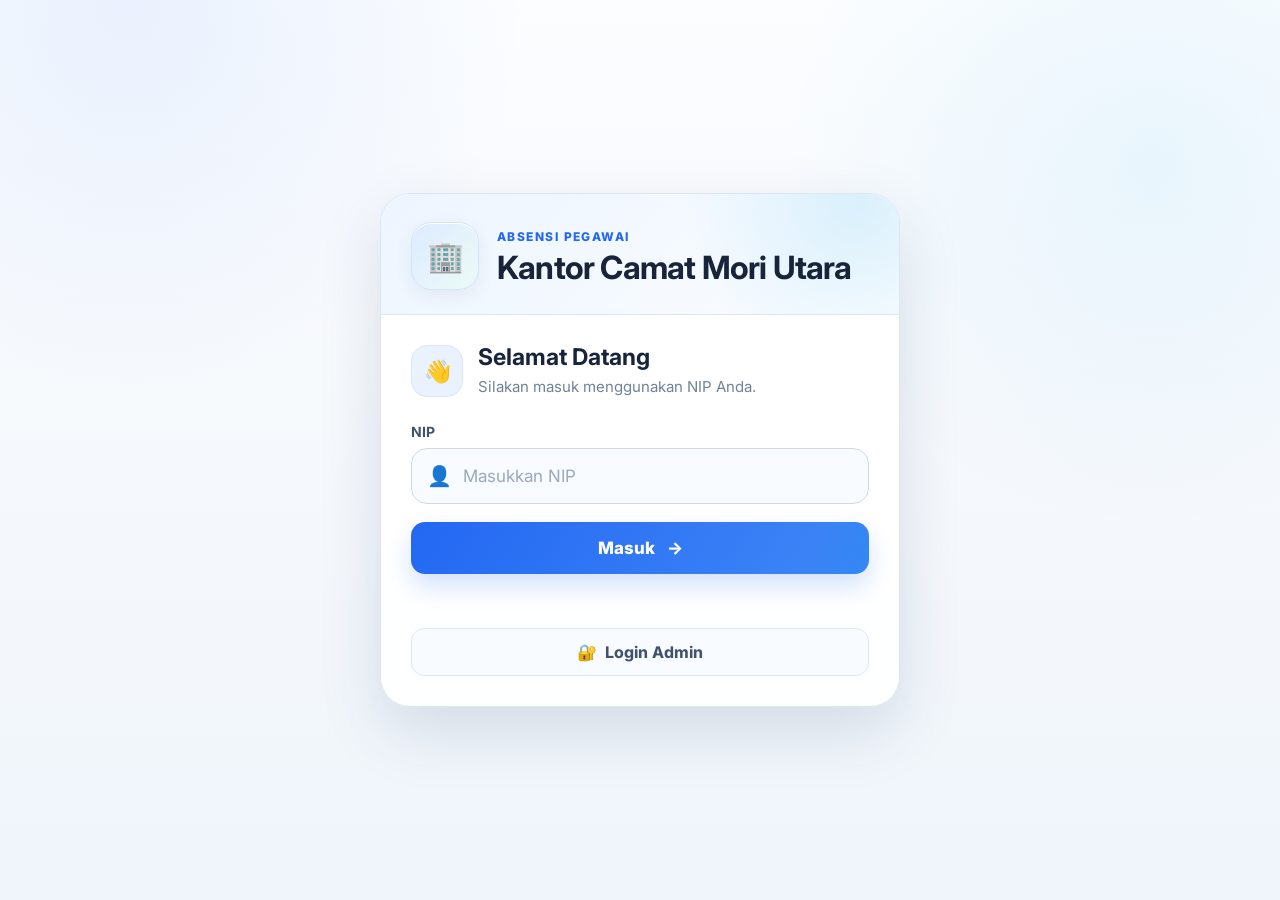
<file: index.html>
<!DOCTYPE html>
<html lang="id">
<head>
    <meta charset="UTF-8">
    <meta name="viewport" content="width=device-width, initial-scale=1.0">
    <meta name="theme-color" content="#F5F8FC">
    
    <title>Absensi Kantor Camat Mori Utara</title>
    <link rel="preconnect" href="https://fonts.googleapis.com">
    <link rel="preconnect" href="https://fonts.gstatic.com" crossorigin>
    <link href="https://fonts.googleapis.com/css2?family=Inter:wght@400;500;600;700;800&display=swap" rel="stylesheet">
    <link rel="stylesheet" href="css/style.css?v=20260912-keterangan-modern1">
</head>

<body class="login-page">

    <!-- ELEMEN BACKGROUND -->
    <div class="login-bg-grid"></div>
    <div class="login-blob blob-one"></div>
    <div class="login-blob blob-two"></div>

    <div class="login-dot dot-one"></div>
    <div class="login-dot dot-two"></div>
    <div class="login-dot dot-three"></div>

    <div class="login-ring ring-one"></div>
    <div class="login-ring ring-two"></div>

    <main class="login-container">

        <!-- LOGIN PEGAWAI -->
        <section id="loginPegawaiPage" class="login-panel">

            <div class="login-card-header">
                <div class="login-logo">🏢</div>

                <div class="login-brand">
                    <span>ABSENSI PEGAWAI</span>
                    <h1>Kantor Camat Mori Utara</h1>
                </div>
            </div>

            <div class="login-card-body">

                <div class="login-welcome">
                    <span class="welcome-icon">👋</span>
                    <div>
                        <h2>Selamat Datang</h2>
                        <p>Silakan masuk menggunakan NIP Anda.</p>
                    </div>
                </div>

                <form id="loginForm">
                    <div class="input-group">
                        <label for="loginNip">NIP</label>

                        <div class="login-input-wrapper">
                            <span class="login-input-icon">👤</span>
                            <input
                                type="text"
                                id="loginNip"
                                placeholder="Masukkan NIP"
                                inputmode="numeric"
                                autocomplete="username"
                                maxlength="18"
                                required
                            >
                        </div>
                    </div>

                    <button type="submit" class="login-btn" id="loginButton">
                        <span>Masuk</span>
                        <span class="login-btn-arrow">→</span>
                    </button>

                    <p id="loginStatus"></p>
                </form>

                <button type="button" class="admin-login-link" id="bukaLoginAdminBtn">
                    <span>🔐</span>
                    Login Admin
                </button>

            </div>
        </section>


        <!-- LOGIN ADMIN -->
        <section id="loginAdminPage" class="login-panel" hidden>

            <div class="login-card-header admin-card-header">
                <div class="login-logo">🔐</div>

                <div class="login-brand">
                    <span>AKSES ADMIN</span>
                    <h1>Kantor Camat Mori Utara</h1>
                </div>
            </div>

            <div class="login-card-body">

                <div class="login-welcome">
                    <span class="welcome-icon">👤</span>
                    <div>
                        <h2>Login Admin</h2>
                        <p>Masukkan akun administrator.</p>
                    </div>
                </div>

                <form id="adminLoginForm">

                    <div class="input-group">
                        <label for="adminLoginNip">ID Admin</label>

                        <div class="login-input-wrapper">
                            <span class="login-input-icon">👤</span>
                            <input
                                type="text"
                                id="adminLoginNip"
                                placeholder="Masukkan ID Admin"
                                autocomplete="username"
                                required
                            >
                        </div>
                    </div>

                    <div class="input-group">
                        <label for="adminLoginPassword">Password</label>

                        <div class="login-input-wrapper">
                            <span class="login-input-icon">🔑</span>
                            <input
                                type="password"
                                id="adminLoginPassword"
                                placeholder="Masukkan password"
                                autocomplete="current-password"
                                required
                            >
                        </div>
                    </div>

                    <button type="submit" class="login-btn" id="adminLoginButton">
                        <span>Masuk Admin</span>
                        <span class="login-btn-arrow">→</span>
                    </button>

                    <p id="adminLoginStatus"></p>
                </form>

                <button type="button" class="admin-login-link" id="kembaliPegawaiBtn">
                    ← Kembali ke Login Pegawai
                </button>

            </div>
        </section>

    </main>
<script src="js/script.js?v=20260912-pegawai-label4"></script>
</body>
</html>
</file>
<file: css/style.css>
/* ============================================================
   KANTOR CAMAT MORI UTARA — MODERN LIGHT UI 2026
   Single-theme redesign.
   Fokus: modern, ringan, jelas, ramah pegawai berumur.
   Animasi: transform/opacity first agar tetap lancar.
============================================================ */

:root {
    --bg: #f5f8fc;
    --bg-soft: #eef4fb;
    --surface: #ffffff;
    --surface-soft: #f8fbff;
    --surface-blue: #eef6ff;
    --surface-green: #eefbf7;
    --surface-yellow: #fff9e9;
    --surface-red: #fff3f5;

    --text: #18243a;
    --text-2: #40536b;
    --muted: #71839a;
    --muted-2: #94a3b8;

    --primary: #2368f2;
    --primary-2: #0ea5e9;
    --primary-soft: #eaf2ff;
    --success: #158766;
    --warning: #b97813;
    --danger: #d83f5d;
    --info: #2476c7;

    --line: #dce6f1;
    --line-strong: #cbd9e8;

    --shadow-sm: 0 6px 18px rgba(34, 60, 96, .07);
    --shadow-md: 0 14px 36px rgba(34, 60, 96, .10);
    --shadow-lg: 0 24px 64px rgba(34, 60, 96, .14);

    --radius-sm: 12px;
    --radius-md: 18px;
    --radius-lg: 26px;
    --radius-xl: 32px;

    --ease: cubic-bezier(.2,.8,.2,1);
    --tap: cubic-bezier(.18,.89,.32,1.28);
}

* {
    box-sizing: border-box;
}

html {
    min-height: 100%;
    background: var(--bg);
    color-scheme: light;
    scroll-behavior: smooth;
}

body {
    margin: 0;
    min-height: 100vh;
    font-family: "Inter", system-ui, -apple-system, BlinkMacSystemFont, "Segoe UI", sans-serif;
    color: var(--text);
    background:
        radial-gradient(circle at 10% 0%, rgba(35,104,242,.08), transparent 25rem),
        radial-gradient(circle at 90% 18%, rgba(14,165,233,.07), transparent 23rem),
        linear-gradient(180deg, #fbfdff 0%, var(--bg) 55%, #eff5fb 100%);
    -webkit-font-smoothing: antialiased;
    text-rendering: optimizeLegibility;
}

button,
input,
select,
textarea {
    font: inherit;
}

button {
    cursor: pointer;
}

button:disabled,
input:disabled,
select:disabled,
textarea:disabled {
    cursor: not-allowed;
    opacity: .58;
}

img,
video,
canvas {
    max-width: 100%;
}

[hidden] {
    display: none !important;
}

:focus-visible {
    outline: 3px solid rgba(35,104,242,.26);
    outline-offset: 3px;
}

::selection {
    background: rgba(35,104,242,.16);
}

/* ============================================================
   AMBIENT BACKGROUND — subtle continuous animation
============================================================ */

.login-bg-grid,
.pegawai-bg-grid,
.admin-bg-grid {
    position: fixed;
    inset: 0;
    z-index: -4;
    pointer-events: none;
    background-image:
        linear-gradient(rgba(66,100,140,.035) 1px, transparent 1px),
        linear-gradient(90deg, rgba(66,100,140,.035) 1px, transparent 1px);
    background-size: 36px 36px;
    mask-image: linear-gradient(to bottom, #000 0%, transparent 85%);
    animation: gridDrift 28s linear infinite;
}

.login-blob,
.pegawai-bg-blob,
.admin-bg-blob {
    position: fixed;
    z-index: -3;
    pointer-events: none;
    width: 380px;
    height: 380px;
    border-radius: 50%;
    filter: blur(38px);
    opacity: .24;
    will-change: transform;
}

.blob-one,
.pegawai-blob-one,
.admin-blob-one {
    top: -150px;
    left: -120px;
    background: rgba(35,104,242,.26);
    animation: ambientOne 16s ease-in-out infinite alternate;
}

.blob-two,
.pegawai-blob-two,
.admin-blob-two {
    right: -150px;
    bottom: -150px;
    background: rgba(14,165,233,.20);
    animation: ambientTwo 20s ease-in-out infinite alternate;
}

.login-dot,
.login-ring {
    position: fixed;
    z-index: -2;
    pointer-events: none;
    opacity: .28;
}

.login-dot {
    width: 8px;
    height: 8px;
    border-radius: 50%;
    background: var(--primary);
    animation: dotFloat 6s ease-in-out infinite;
}

.dot-one { top: 18%; left: 12%; }
.dot-two { top: 75%; right: 10%; animation-delay: -2s; }
.dot-three { bottom: 15%; left: 18%; animation-delay: -4s; }

.login-ring {
    width: 150px;
    height: 150px;
    border: 1px solid rgba(35,104,242,.18);
    border-radius: 50%;
    animation: ringFloat 12s ease-in-out infinite alternate;
}

.ring-one { top: 8%; right: 9%; }
.ring-two { bottom: 6%; left: 8%; animation-delay: -5s; }

/* ============================================================
   SHARED TYPOGRAPHY / FORM / BUTTONS
============================================================ */

.app-badge,
.section-label,
.section-eyebrow,
.rekap-pegawai-badge {
    display: inline-flex;
    align-items: center;
    min-height: 28px;
    padding: 0 10px;
    border-radius: 999px;
    color: var(--primary);
    background: var(--primary-soft);
    font-size: 12px;
    font-weight: 800;
    letter-spacing: .11em;
    text-transform: uppercase;
}

h1, h2, h3, h4, p {
    margin-top: 0;
}

p {
    color: var(--muted);
    line-height: 1.6;
}

label {
    display: block;
    margin-bottom: 8px;
    color: var(--text-2);
    font-size: 14px;
    font-weight: 700;
}

input,
select,
textarea {
    width: 100%;
    min-height: 50px;
    padding: 0 15px;
    color: var(--text);
    background: var(--surface-soft);
    border: 1px solid var(--line-strong);
    border-radius: 14px;
    outline: none;
    transition:
        border-color .2s ease,
        box-shadow .2s ease,
        background .2s ease,
        transform .2s ease;
}

textarea {
    min-height: 118px;
    padding-top: 13px;
    padding-bottom: 13px;
    resize: vertical;
}

input::placeholder,
textarea::placeholder {
    color: #9aa9bb;
}

input:focus,
select:focus,
textarea:focus {
    background: #fff;
    border-color: rgba(35,104,242,.52);
    box-shadow: 0 0 0 4px rgba(35,104,242,.09);
    transform: translateY(-1px);
}

button {
    border: 0;
    transition:
        transform .16s ease,
        box-shadow .2s ease,
        background .2s ease,
        color .2s ease,
        border-color .2s ease;
    -webkit-tap-highlight-color: transparent;
}

button:active {
    transform: scale(.97);
}

.admin-primary-btn,
.login-btn,
.camera-action-btn,
#submitAbsensi,
#submitKeterangan {
    position: relative;
    overflow: hidden;
    min-height: 52px;
    padding: 0 20px;
    color: #fff;
    background: linear-gradient(120deg, var(--primary), #3b82f6 48%, var(--primary-2));
    background-size: 180% 100%;
    border-radius: 14px;
    box-shadow: 0 12px 26px rgba(35,104,242,.20);
    font-weight: 800;
    animation: gradientFlow 6s ease infinite;
}

.admin-primary-btn::after,
.login-btn::after,
.camera-action-btn::after,
#submitAbsensi::after,
#submitKeterangan::after {
    content: "";
    position: absolute;
    inset: 0;
    pointer-events: none;
    background: linear-gradient(110deg, transparent 25%, rgba(255,255,255,.28) 48%, transparent 72%);
    transform: translateX(-140%);
}

.admin-primary-btn:hover::after,
.login-btn:hover::after,
.camera-action-btn:hover::after,
#submitAbsensi:hover::after,
#submitKeterangan:hover::after {
    animation: buttonShine .7s ease;
}

.admin-secondary-btn,
.toggle-filter-btn,
.reset-filter-btn,
.calendar-nav-btn,
.modal-close-btn,
.admin-login-link,
.ulang-foto-btn,
.batalkan-keterangan-btn {
    min-height: 48px;
    padding: 0 16px;
    color: var(--text-2);
    background: #fff;
    border: 1px solid var(--line);
    border-radius: 13px;
    box-shadow: var(--shadow-sm);
    font-weight: 750;
}

.admin-secondary-btn:hover,
.toggle-filter-btn:hover,
.reset-filter-btn:hover,
.calendar-nav-btn:hover,
.modal-close-btn:hover,
.admin-login-link:hover,
.ulang-foto-btn:hover,
.batalkan-keterangan-btn:hover {
    color: var(--primary);
    border-color: rgba(35,104,242,.32);
    background: #f9fbff;
    transform: translateY(-1px);
}

/* ============================================================
   LOGIN — simple, modern, older-user friendly
============================================================ */

.login-page {
    display: grid;
    place-items: center;
    padding: 30px 18px;
    overflow-x: hidden;
}

.login-container {
    position: relative;
    width: min(100%, 520px);
    overflow: hidden;
    background: rgba(255,255,255,.96);
    border: 1px solid var(--line);
    border-radius: 30px;
    box-shadow: var(--shadow-lg);
    animation: cardEnter .6s var(--ease) both;
}

.login-panel {
    width: 100%;
}

.login-card-header {
    display: flex;
    align-items: center;
    gap: 18px;
    padding: 28px 30px 24px;
    background:
        radial-gradient(circle at 92% 10%, rgba(14,165,233,.13), transparent 35%),
        linear-gradient(135deg, #edf5ff, #fbfdff);
    border-bottom: 1px solid var(--line);
}

.login-logo {
    display: grid;
    place-items: center;
    flex: 0 0 68px;
    width: 68px;
    height: 68px;
    border-radius: 20px;
    background: linear-gradient(135deg, #ddebff, #ebfbf7);
    border: 1px solid #d5e5f6;
    font-size: 30px;
    box-shadow: inset 0 1px 0 #fff, var(--shadow-sm);
    animation: iconFloat 5s ease-in-out infinite;
}

.login-brand span {
    color: var(--primary);
    font-size: 12px;
    font-weight: 800;
    letter-spacing: .12em;
}

.login-brand h1 {
    margin: 5px 0 0;
    color: var(--text);
    font-size: clamp(24px, 5vw, 32px);
    line-height: 1.15;
    letter-spacing: -.025em;
}

.login-card-body {
    padding: 28px 30px 30px;
}

.login-welcome {
    display: flex;
    align-items: center;
    gap: 15px;
    margin-bottom: 24px;
}

.welcome-icon {
    display: grid;
    place-items: center;
    width: 52px;
    height: 52px;
    flex: 0 0 52px;
    border-radius: 16px;
    background: var(--primary-soft);
    border: 1px solid #d9e7fb;
    font-size: 22px;
}

.login-welcome h2 {
    margin: 0 0 4px;
    color: var(--text);
    font-size: 23px;
}

.login-welcome p {
    margin: 0;
    font-size: 15px;
}

.input-group {
    margin-bottom: 18px;
}

.login-input-wrapper {
    display: flex;
    align-items: center;
    min-height: 56px;
    padding: 0 15px;
    background: var(--surface-soft);
    border: 1px solid var(--line-strong);
    border-radius: 16px;
    transition: border-color .2s ease, box-shadow .2s ease, transform .2s ease;
}

.login-input-wrapper:focus-within {
    border-color: rgba(35,104,242,.52);
    box-shadow: 0 0 0 4px rgba(35,104,242,.09);
    transform: translateY(-1px);
}

.login-input-icon {
    flex: 0 0 36px;
    font-size: 20px;
}

.login-input-wrapper input {
    min-height: 54px;
    padding: 0;
    background: transparent;
    border: 0;
    border-radius: 0;
    box-shadow: none;
    transform: none;
    font-size: 17px;
}

.login-btn {
    display: flex;
    align-items: center;
    justify-content: center;
    gap: 12px;
    width: 100%;
    margin-top: 8px;
    font-size: 17px;
}

.login-btn-arrow {
    transition: transform .2s ease;
}

.login-btn:hover .login-btn-arrow {
    transform: translateX(4px);
}

#loginStatus,
#adminLoginStatus {
    min-height: 24px;
    margin: 12px 0 0;
    text-align: center;
    color: var(--danger);
    font-size: 14px;
    font-weight: 650;
}

.admin-login-link {
    display: flex;
    align-items: center;
    justify-content: center;
    gap: 8px;
    width: 100%;
    margin-top: 18px;
    background: var(--surface-soft);
    box-shadow: none;
}

/* ============================================================
   EMPLOYEE APP
============================================================ */

.absensi-page {
    padding: 18px 16px 50px;
}

.absensi-container {
    width: min(100%, 980px);
    margin: 0 auto;
}

.absensi-header {
    position: relative;
    overflow: hidden;
    display: flex;
    align-items: center;
    justify-content: space-between;
    gap: 18px;
    margin-bottom: 18px;
    padding: 24px 26px;
    background:
        radial-gradient(circle at 90% 15%, rgba(35,104,242,.10), transparent 32%),
        radial-gradient(circle at 72% 100%, rgba(14,165,233,.08), transparent 28%),
        #fff;
    border: 1px solid var(--line);
    border-radius: 26px;
    box-shadow: var(--shadow-md);
    animation: headerEnter .55s var(--ease) both;
}

.absensi-header::after {
    content: "";
    position: absolute;
    right: -62px;
    top: -78px;
    width: 170px;
    height: 170px;
    border: 20px solid rgba(35,104,242,.055);
    border-radius: 50%;
    pointer-events: none;
    animation: ringSpin 24s linear infinite;
}

.header-info {
    position: relative;
    z-index: 1;
    min-width: 0;
}

.absensi-header h1 {
    margin: 9px 0 5px;
    color: var(--text);
    font-size: clamp(26px, 5vw, 40px);
    line-height: 1.08;
    letter-spacing: -.04em;
}

.absensi-header p {
    margin: 0;
    color: var(--muted);
    font-size: 15px;
}

.logout-icon,
.admin-logout-btn {
    position: relative;
    z-index: 2;
    min-height: 50px;
    padding: 0 18px;
    color: #bd3550;
    background: #fff6f8;
    border: 1px solid #f1c9d2;
    border-radius: 15px;
    font-weight: 800;
}

.logout-icon:hover,
.admin-logout-btn:hover {
    background: #ffedf1;
    transform: translateY(-1px);
}

.running-announcement-bar {
    display: flex;
    align-items: center;
    gap: 12px;
    margin: 0 0 18px;
    padding: 11px 13px;
    overflow: hidden;
    color: var(--text-2);
    background: #fff;
    border: 1px solid var(--line);
    border-radius: 16px;
    box-shadow: var(--shadow-sm);
    animation: softEnter .4s var(--ease) both;
}

.running-announcement-bar[hidden] {
    display: none !important;
}

.running-announcement-badge {
    flex: 0 0 auto;
    padding: 7px 9px;
    color: #fff;
    background: var(--primary);
    border-radius: 9px;
    font-size: 11px;
    font-weight: 800;
    letter-spacing: .1em;
}

.running-announcement-window {
    min-width: 0;
    flex: 1;
    overflow: hidden;
    mask-image: linear-gradient(90deg, transparent, #000 5%, #000 95%, transparent);
}

.running-announcement-track {
    display: flex;
    width: max-content;
    gap: 60px;
    white-space: nowrap;
    font-size: 14px;
    font-weight: 700;
    animation: ticker 20s linear infinite;
}

.pegawai-card,
.today-card,
.pegawai-notification-card,
.mode-section,
.form-section,
.rekap-pegawai-hero,
.rekap-pegawai-filter-card,
.rekap-pegawai-info-card,
.rekap-pegawai-card,
.simple-info-card {
    background: #fff;
    border: 1px solid var(--line);
    box-shadow: var(--shadow-sm);
}

.pegawai-card {
    display: flex;
    align-items: center;
    gap: 18px;
    margin-bottom: 16px;
    padding: 20px 22px;
    border-radius: 22px;
    animation: cardEnter .45s .05s var(--ease) both;
}

.avatar {
    display: grid;
    place-items: center;
    width: 68px;
    height: 68px;
    flex: 0 0 68px;
    color: #fff;
    background: linear-gradient(135deg, var(--primary), var(--primary-2));
    border-radius: 20px;
    box-shadow: 0 12px 26px rgba(35,104,242,.18);
    font-size: 28px;
    font-weight: 800;
}

.pegawai-info {
    min-width: 0;
}

.welcome-text {
    margin: 0 0 4px;
    color: var(--muted);
    font-size: 14px;
}

.pegawai-info h2 {
    margin: 0 0 5px;
    color: var(--text);
    font-size: clamp(20px, 4vw, 28px);
    line-height: 1.2;
    word-break: break-word;
}

.nip-text {
    margin: 0;
    color: var(--muted);
    font-size: 15px;
}

.pegawai-nav {
    display: grid;
    grid-template-columns: repeat(3, 1fr);
    gap: 8px;
    margin-bottom: 18px;
    padding: 8px;
    background: #fff;
    border: 1px solid var(--line);
    border-radius: 20px;
    box-shadow: var(--shadow-sm);
    animation: cardEnter .45s .10s var(--ease) both;
}

.pegawai-nav-btn {
    min-height: 68px;
    padding: 8px 10px;
    color: var(--muted);
    background: transparent;
    border-radius: 15px;
    font-weight: 750;
}

.pegawai-nav-btn .nav-icon {
    display: block;
    margin-bottom: 4px;
    font-size: 21px;
    transition: transform .24s var(--tap);
}

.pegawai-nav-btn:hover {
    color: var(--primary);
    background: var(--primary-soft);
}

.pegawai-nav-btn:hover .nav-icon {
    transform: translateY(-2px) scale(1.08);
}

.pegawai-nav-btn.active {
    color: #fff;
    background: linear-gradient(135deg, var(--primary), var(--primary-2));
    box-shadow: 0 10px 22px rgba(35,104,242,.18);
}

#absensiPegawaiSection,
#rekapPegawaiSection,
#infoPegawaiSection {
    animation: sectionEnter .34s var(--ease) both;
}

.today-card {
    display: grid;
    grid-template-columns: minmax(0, .9fr) 1px minmax(0, 1.1fr);
    align-items: center;
    gap: 24px;
    margin-bottom: 16px;
    padding: 26px 28px;
    border-radius: 24px;
}

.today-divider {
    width: 1px;
    height: 72px;
    background: var(--line);
}

.today-time p,
.today-status small {
    margin: 0 0 7px;
    color: var(--muted);
    font-size: 14px;
}

.time-row {
    display: flex;
    align-items: baseline;
    gap: 7px;
}

.time-row h2 {
    margin: 0;
    color: var(--text);
    font-size: clamp(38px, 7vw, 60px);
    line-height: 1;
    letter-spacing: -.05em;
}

.time-row span {
    color: var(--primary-2);
    font-size: 22px;
    font-weight: 800;
}

.time-row small {
    color: var(--muted);
    font-size: 15px;
    font-weight: 700;
}

.today-status strong {
    display: block;
    color: var(--text);
    font-size: clamp(17px, 3vw, 22px);
    line-height: 1.5;
}

.pegawai-notification-card,
.keterangan-aktif-card {
    display: flex;
    align-items: center;
    gap: 14px;
    margin-bottom: 16px;
    padding: 18px 20px;
    border-radius: 20px;
    animation: noticeEnter .38s var(--ease) both;
}

.pegawai-notification-card {
    background: var(--surface-blue);
    border: 1px solid #cfe1fb;
}

.pegawai-notification-icon {
    display: grid;
    place-items: center;
    width: 48px;
    height: 48px;
    flex: 0 0 48px;
    color: var(--primary);
    background: #fff;
    border: 1px solid #d5e5fb;
    border-radius: 15px;
    font-weight: 800;
}

.pegawai-notification-card strong {
    display: block;
    margin-bottom: 3px;
    color: var(--text);
}

.pegawai-notification-card p {
    margin: 0;
    color: var(--muted);
}

.keterangan-aktif-card {
    display: block;
    background: var(--surface-yellow);
    border: 1px solid #efdcae;
}

.keterangan-aktif-header {
    display: flex;
    align-items: center;
    justify-content: space-between;
    gap: 10px;
}

.status-keterangan-badge {
    display: inline-flex;
    align-items: center;
    min-height: 30px;
    padding: 0 10px;
    color: #8a5d12;
    background: #fff4cc;
    border: 1px solid #efdcae;
    border-radius: 999px;
    font-size: 12px;
    font-weight: 800;
}

.mode-section,
.form-section {
    margin-bottom: 18px;
    padding: 24px;
    border-radius: 24px;
}

.simple-section-heading,
.submit-heading {
    margin-bottom: 18px;
}

.simple-section-heading h2,
.submit-heading h2 {
    margin: 7px 0 0;
    color: var(--text);
    font-size: 26px;
}

.mode-options,
.attendance-options,
.keterangan-options {
    display: grid;
    gap: 12px;
}

.mode-options {
    grid-template-columns: repeat(2, minmax(0, 1fr));
}

.mode-option,
.attendance-option,
.keterangan-option {
    position: relative;
    display: flex;
    align-items: center;
    gap: 14px;
    min-height: 86px;
    padding: 16px 18px;
    text-align: left;
    color: var(--text);
    background: var(--surface-soft);
    border: 1px solid var(--line);
    border-radius: 18px;
}

.mode-option:hover,
.attendance-option:hover,
.keterangan-option:hover {
    border-color: rgba(35,104,242,.32);
    background: #f4f8ff;
    transform: translateY(-2px);
    box-shadow: var(--shadow-sm);
}

.mode-option.selected,
.attendance-option.selected,
.keterangan-option.selected {
    background: var(--primary-soft);
    border-color: rgba(35,104,242,.42);
    box-shadow: 0 0 0 4px rgba(35,104,242,.07);
}

.mode-icon,
.option-icon,
.action-icon,
.camera-icon,
.keterangan-code {
    display: grid;
    place-items: center;
    width: 48px;
    height: 48px;
    flex: 0 0 48px;
    color: var(--primary);
    background: #edf4ff;
    border: 1px solid #d9e7fb;
    border-radius: 15px;
    font-size: 20px;
    font-weight: 800;
}

.mode-content strong,
.action-text strong {
    display: block;
    margin-bottom: 3px;
    color: var(--text);
    font-size: 16px;
}

.mode-content small,
.action-text small {
    color: var(--muted);
    font-size: 14px;
}

.mode-arrow,
.action-arrow {
    margin-left: auto;
    color: var(--muted);
    font-size: 22px;
}

.attendance-note {
    margin-top: 12px;
    padding: 12px 14px;
    color: var(--text-2);
    background: var(--surface-blue);
    border: 1px solid #d4e5fb;
    border-radius: 13px;
    font-size: 14px;
    line-height: 1.5;
}

.action-card {
    display: flex;
    align-items: center;
    gap: 14px;
    width: 100%;
    min-height: 78px;
    padding: 14px 16px;
    margin-top: 12px;
    text-align: left;
    color: var(--text);
    background: #fff;
    border: 1px solid var(--line);
    border-radius: 17px;
}

.action-card:hover {
    border-color: rgba(35,104,242,.34);
    transform: translateY(-2px);
    box-shadow: var(--shadow-sm);
}

.camera-live-container,
.photo-preview-wrapper {
    margin-top: 14px;
    padding: 16px;
    background: var(--surface-soft);
    border: 1px solid var(--line);
    border-radius: 18px;
}

.camera-placeholder {
    display: grid;
    place-items: center;
    min-height: 180px;
    color: var(--muted);
    background: #edf3f9;
    border: 1px dashed var(--line-strong);
    border-radius: 15px;
    text-align: center;
}

#cameraVideo,
#previewFoto {
    width: 100%;
    border-radius: 15px;
    background: #e8eef5;
}

.photo-preview-heading {
    display: flex;
    justify-content: space-between;
    align-items: center;
    gap: 12px;
    margin-bottom: 12px;
}

.progress-status {
    display: grid;
    gap: 9px;
    margin: 14px 0 18px;
}

.requirement {
    display: flex;
    align-items: center;
    gap: 10px;
    min-height: 44px;
    padding: 0 12px;
    color: var(--muted);
    background: var(--surface-soft);
    border: 1px solid var(--line);
    border-radius: 12px;
}

.requirement.done {
    color: var(--success);
    background: var(--surface-green);
    border-color: #cbe9df;
}

.keterangan-input-wrapper {
    position: relative;
}

.keterangan-counter {
    margin-top: 6px;
    color: var(--muted);
    text-align: right;
    font-size: 12px;
}

/* Employee recap / history */
.rekap-pegawai-section,
.pegawai-simple-panel {
    animation: sectionEnter .34s var(--ease) both;
}

.rekap-pegawai-hero {
    position: relative;
    overflow: hidden;
    margin-bottom: 16px;
    padding: 24px 26px;
    border-radius: 24px;
}

.rekap-pegawai-hero::after {
    content: "";
    position: absolute;
    right: -50px;
    top: -50px;
    width: 145px;
    height: 145px;
    border-radius: 50%;
    background: rgba(35,104,242,.055);
}

.rekap-pegawai-hero h2 {
    position: relative;
    z-index: 1;
    margin: 9px 0 0;
    color: var(--text);
    font-size: 30px;
}

.rekap-pegawai-filter-card,
.rekap-pegawai-info-card,
.rekap-pegawai-card,
.simple-info-card {
    margin-bottom: 16px;
    padding: 22px 24px;
    border-radius: 22px;
}

.rekap-pegawai-filter-heading {
    display: flex;
    align-items: center;
    justify-content: space-between;
    gap: 14px;
    margin-bottom: 16px;
}

.rekap-pegawai-filter-heading h3 {
    margin: 0;
    color: var(--text);
}

.rekap-info-icon,
.step-number {
    display: grid;
    place-items: center;
    width: 46px;
    height: 46px;
    flex: 0 0 46px;
    color: var(--primary);
    background: var(--primary-soft);
    border-radius: 14px;
    font-weight: 800;
}

.rekap-pegawai-filter-grid {
    display: grid;
    grid-template-columns: repeat(2, minmax(0, 1fr));
    gap: 14px;
}

.rekap-pegawai-info-card {
    display: flex;
    align-items: center;
    justify-content: space-between;
    gap: 18px;
}

.rekap-pegawai-info-card p,
.rekap-pegawai-info-card strong {
    margin: 0;
}

.rekap-pegawai-info-card strong {
    color: var(--text);
    font-size: 24px;
}

.rekap-pegawai-section-title {
    display: flex;
    align-items: center;
    gap: 12px;
    margin-bottom: 18px;
    color: var(--text);
    font-size: 24px;
    font-weight: 800;
}

.rekap-pegawai-stats {
    display: grid;
    grid-template-columns: repeat(2, minmax(0, 1fr));
    gap: 12px;
}

.rekap-stat-item {
    display: grid;
    grid-template-columns: auto 1fr;
    grid-template-areas:
        "code value"
        "label label";
    align-items: center;
    gap: 8px 12px;
    min-height: 122px;
    padding: 18px;
    background: var(--surface-soft);
    border: 1px solid var(--line);
    border-radius: 18px;
}

.rekap-stat-item > span:first-child {
    grid-area: code;
    display: grid;
    place-items: center;
    min-width: 48px;
    min-height: 48px;
    color: var(--primary);
    background: var(--primary-soft);
    border-radius: 14px;
    font-weight: 800;
}

.rekap-stat-item strong,
.rekap-stat-item .utama {
    grid-area: value;
    justify-self: end;
    color: var(--text);
    font-size: 28px;
}

.rekap-stat-item > span:last-child,
.rekap-stat-item > small {
    grid-area: label;
    color: var(--muted);
    font-size: 14px;
}

.rekap-terlambat-grid {
    display: grid;
    grid-template-columns: repeat(2, minmax(0, 1fr));
    gap: 12px;
}

.rekap-terlambat-item {
    padding: 18px;
    background: var(--surface-yellow);
    border: 1px solid #efdcae;
    border-radius: 18px;
}

.rekap-terlambat-item span {
    display: block;
    margin-bottom: 8px;
    color: #8d6a2b;
}

.rekap-terlambat-item strong {
    color: #8a5410;
    font-size: 24px;
}

.rekap-pegawai-loading,
.rekap-pegawai-empty,
.rekap-pegawai-error,
.detail-loading,
.detail-empty,
.detail-error {
    padding: 28px 20px;
    color: var(--muted);
    background: var(--surface-soft);
    border: 1px dashed var(--line-strong);
    border-radius: 18px;
    text-align: center;
}

.rekap-pegawai-error,
.detail-error {
    color: var(--danger);
    background: var(--surface-red);
    border-color: #efc7d0;
}

.riwayat-rekap-pegawai {
    display: grid;
    gap: 10px;
}

.riwayat-rekap-item {
    padding: 16px;
    background: var(--surface-soft);
    border: 1px solid var(--line);
    border-radius: 16px;
    animation: rowEnter .3s var(--ease) both;
}

.riwayat-rekap-top {
    display: flex;
    align-items: center;
    justify-content: space-between;
    gap: 12px;
}

.riwayat-status,
.detail-status {
    display: inline-flex;
    align-items: center;
    min-height: 28px;
    padding: 0 9px;
    border-radius: 999px;
    font-size: 12px;
    font-weight: 800;
}

.riwayat-rekap-detail {
    display: grid;
    grid-template-columns: repeat(2, minmax(0,1fr));
    gap: 8px;
    margin-top: 10px;
}

.riwayat-rekap-detail > div {
    padding: 10px 12px;
    background: #fff;
    border: 1px solid var(--line);
    border-radius: 12px;
}

.simple-panel-head {
    margin: 6px 0 16px;
}

.simple-panel-head h2 {
    margin: 8px 0 0;
    color: var(--text);
    font-size: 30px;
}

.simple-info-card strong {
    display: block;
    margin-bottom: 8px;
    color: var(--text);
    font-size: 19px;
}

.simple-info-card p {
    margin: 5px 0 0;
}

/* ============================================================
   ADMIN APP
============================================================ */

.admin-page {
    padding: 16px 16px 42px;
}

.admin-container {
    width: min(100%, 1480px);
    margin: 0 auto;
}

.admin-header {
    position: relative;
    overflow: hidden;
    display: flex;
    align-items: center;
    justify-content: space-between;
    gap: 18px;
    margin-bottom: 16px;
    padding: 24px 26px;
    background:
        radial-gradient(circle at 90% 15%, rgba(35,104,242,.10), transparent 32%),
        #fff;
    border: 1px solid var(--line);
    border-radius: 24px;
    box-shadow: var(--shadow-md);
    animation: headerEnter .5s var(--ease) both;
}

.admin-header h1 {
    margin: 8px 0 3px;
    color: var(--text);
    font-size: clamp(28px, 4vw, 42px);
    letter-spacing: -.035em;
}

.admin-header p {
    margin: 0;
}

.admin-nav {
    display: grid;
    grid-template-columns: repeat(7, minmax(0, 1fr));
    gap: 8px;
    margin-bottom: 16px;
    padding: 8px;
    background: #fff;
    border: 1px solid var(--line);
    border-radius: 20px;
    box-shadow: var(--shadow-sm);
}

.admin-nav-btn {
    min-height: 72px;
    padding: 8px;
    color: var(--muted);
    background: transparent;
    border-radius: 14px;
    font-size: 13px;
    font-weight: 800;
}

.admin-nav-icon {
    display: block;
    margin: 0 auto 4px;
    font-size: 21px;
    transition: transform .22s var(--tap);
}

.admin-nav-btn:hover {
    color: var(--primary);
    background: var(--primary-soft);
}

.admin-nav-btn:hover .admin-nav-icon {
    transform: scale(1.1) translateY(-2px);
}

.admin-nav-btn.active {
    color: #fff;
    background: linear-gradient(135deg, var(--primary), var(--primary-2));
    box-shadow: 0 9px 20px rgba(35,104,242,.16);
}

.admin-page-section {
    display: none;
}

.admin-page-section.active {
    display: block;
    animation: sectionEnter .28s var(--ease) both;
}

.admin-section-intro,
.admin-section-hero,
.data-section,
.action-needed-card,
.admin-tools,
.filter-container,
.pegawai-tools,
.keterangan-filter-card,
.rekap-control-card,
.holiday-summary-card,
.holiday-calendar-card,
.settings-card,
.settings-date-card,
.admin-profile-card,
.admin-password-card,
.admin-announcement-card {
    background: #fff;
    border: 1px solid var(--line);
    border-radius: 22px;
    box-shadow: var(--shadow-sm);
}

.admin-section-intro,
.admin-section-hero {
    display: flex;
    align-items: center;
    justify-content: space-between;
    gap: 18px;
    margin-bottom: 16px;
    padding: 22px 24px;
}

.admin-section-intro h2,
.admin-section-hero h2 {
    margin: 8px 0 4px;
    color: var(--text);
    font-size: 28px;
}

.admin-section-intro p,
.admin-section-hero p {
    margin: 0;
}

.realtime-actions {
    display: flex;
    align-items: center;
    gap: 10px;
    flex-wrap: wrap;
}

.realtime-updated {
    color: var(--muted);
    font-size: 13px;
}

.admin-section-icon {
    display: grid;
    place-items: center;
    width: 54px;
    height: 54px;
    flex: 0 0 54px;
    color: var(--primary);
    background: var(--primary-soft);
    border: 1px solid #d9e7fb;
    border-radius: 16px;
    font-size: 24px;
}

.stat-container,
.pegawai-stat-container,
.keterangan-stat-container,
.rekap-stats {
    display: grid;
    gap: 12px;
    margin-bottom: 16px;
}

.realtime-stats {
    grid-template-columns: repeat(5, minmax(0, 1fr));
}

.pegawai-stat-container {
    grid-template-columns: repeat(3, minmax(0, 1fr));
}

.keterangan-stat-container {
    grid-template-columns: repeat(4, minmax(0, 1fr));
}

.rekap-stats {
    grid-template-columns: repeat(4, minmax(0, 1fr));
}

.stat-card,
.pegawai-stat-card,
.keterangan-stat-card,
.rekap-stat-card {
    position: relative;
    overflow: hidden;
    display: flex;
    align-items: center;
    gap: 14px;
    min-height: 126px;
    padding: 18px;
    background: #fff;
    border: 1px solid var(--line);
    border-radius: 20px;
    box-shadow: var(--shadow-sm);
    animation: statEnter .36s var(--ease) both;
}

.stat-card:hover,
.pegawai-stat-card:hover,
.keterangan-stat-card:hover,
.rekap-stat-card:hover {
    transform: translateY(-3px);
    border-color: rgba(35,104,242,.24);
    box-shadow: var(--shadow-md);
}

.stat-icon,
.pegawai-stat-icon,
.rekap-stat-icon {
    display: grid;
    place-items: center;
    width: 50px;
    height: 50px;
    flex: 0 0 50px;
    color: var(--primary);
    background: var(--primary-soft);
    border-radius: 15px;
    font-size: 22px;
}

.stat-label,
.rekap-stat-info {
    display: block;
    margin-bottom: 4px;
    color: var(--muted);
    font-size: 13px;
    font-weight: 700;
}

.stat-card strong,
.pegawai-stat-card strong,
.keterangan-stat-card strong,
.rekap-stat-card strong,
.rekap-stat-value {
    display: block;
    color: var(--text);
    font-size: 30px;
    line-height: 1.05;
}

.stat-card small,
.pegawai-stat-card small,
.keterangan-stat-card small,
.rekap-stat-card small {
    color: var(--muted);
    font-size: 12px;
}

.action-needed-card {
    margin-bottom: 16px;
    padding: 20px;
    background: linear-gradient(135deg, #fff9e9, #fff);
    border-color: #eedcaf;
}

.action-needed-head {
    display: flex;
    align-items: center;
    justify-content: space-between;
    gap: 12px;
    margin-bottom: 14px;
}

.action-needed-head h3 {
    margin: 7px 0 0;
    color: var(--text);
}

.action-needed-head small {
    color: var(--muted);
}

.action-needed-grid {
    display: grid;
    grid-template-columns: repeat(3, minmax(0,1fr));
    gap: 10px;
}

.action-needed-item {
    display: flex;
    align-items: center;
    gap: 12px;
    min-height: 82px;
    padding: 14px;
    text-align: left;
    color: var(--text);
    background: rgba(255,255,255,.84);
    border: 1px solid #eadba9;
    border-radius: 16px;
}

.action-needed-item:hover {
    background: #fff;
    transform: translateY(-2px);
}

.action-needed-item > span {
    display: grid;
    place-items: center;
    width: 42px;
    height: 42px;
    flex: 0 0 42px;
    background: #fff4cc;
    border-radius: 13px;
}

.action-needed-item strong {
    display: block;
    color: #7b5313;
    font-size: 24px;
}

.action-needed-item small {
    color: #8a6b34;
}

.admin-tools,
.pegawai-tools,
.keterangan-filter-card,
.filter-container {
    display: flex;
    align-items: end;
    gap: 12px;
    margin-bottom: 16px;
    padding: 16px;
}

.search-box,
.admin-tools > div,
.pegawai-tools > div,
.filter-container > div {
    flex: 1 1 220px;
}

.data-section {
    margin-bottom: 16px;
    padding: 20px;
}

.data-section-header {
    display: flex;
    align-items: end;
    justify-content: space-between;
    gap: 14px;
    margin-bottom: 16px;
}

.data-section-header h2 {
    margin: 7px 0 3px;
    color: var(--text);
    font-size: 25px;
}

.data-section-header p {
    margin: 0;
}

.table-wrapper {
    width: 100%;
    overflow-x: auto;
    overscroll-behavior-inline: contain;
    border: 1px solid var(--line);
    border-radius: 16px;
    background: #fff;
}

table {
    width: 100%;
    min-width: 900px;
    border-collapse: collapse;
}

th,
td {
    padding: 13px 14px;
    border-bottom: 1px solid #e8eef5;
    text-align: left;
    vertical-align: middle;
    white-space: nowrap;
}

th {
    position: sticky;
    top: 0;
    z-index: 1;
    color: #50657e;
    background: #f4f8fc;
    font-size: 12px;
    font-weight: 800;
    text-transform: uppercase;
    letter-spacing: .05em;
}

td {
    color: var(--text-2);
    font-size: 14px;
}

tbody tr {
    transition: background .18s ease;
}

tbody tr:hover {
    background: #f8fbff;
}

.loading-cell,
.empty-cell {
    padding: 30px;
    color: var(--muted);
    text-align: center;
}

.skeleton-row td {
    position: relative;
    overflow: hidden;
    color: transparent;
    background: #f2f6fb;
}

.skeleton-row td::after {
    content: "";
    position: absolute;
    inset: 0;
    transform: translateX(-100%);
    background: linear-gradient(90deg, transparent, rgba(255,255,255,.72), transparent);
    animation: shimmer 1.25s infinite;
}

.badge-status,
.badge-absen,
.pegawai-status-badge,
.keterangan-status-badge,
.keterangan-jenis-badge,
.detail-status,
.riwayat-status {
    display: inline-flex;
    align-items: center;
    min-height: 28px;
    padding: 0 9px;
    color: var(--text-2);
    background: #eef3f8;
    border: 1px solid #dbe5ef;
    border-radius: 999px;
    font-size: 12px;
    font-weight: 800;
}

.table-actions,
.absensi-admin-actions,
.pegawai-action-container,
.keterangan-action-container {
    display: flex;
    align-items: center;
    gap: 7px;
    flex-wrap: wrap;
}

.table-action-btn,
.table-action,
.foto-preview-btn,
.pegawai-detail-btn,
.pegawai-edit-btn,
.pegawai-status-btn,
.keterangan-setujui-btn,
.keterangan-tolak-btn,
.koreksi-absensi-btn,
.edit-hari-libur-btn,
.hapus-hari-libur-btn,
.hapus-absensi-manual-btn {
    min-height: 38px;
    padding: 0 11px;
    color: var(--primary);
    background: var(--primary-soft);
    border: 1px solid #d2e3fb;
    border-radius: 10px;
    font-size: 12px;
    font-weight: 800;
}

.table-action-btn:hover,
.table-action:hover,
.foto-preview-btn:hover,
.pegawai-detail-btn:hover,
.pegawai-edit-btn:hover,
.pegawai-status-btn:hover,
.keterangan-setujui-btn:hover,
.keterangan-tolak-btn:hover,
.koreksi-absensi-btn:hover,
.edit-hari-libur-btn:hover {
    transform: translateY(-1px);
    background: #e1edff;
}

.table-action-danger,
.hapus-hari-libur-btn,
.hapus-absensi-manual-btn,
.keterangan-tolak-btn {
    color: var(--danger);
    background: var(--surface-red);
    border-color: #efc8d0;
}

.keterangan-setujui-btn {
    color: var(--success);
    background: var(--surface-green);
    border-color: #c8eadf;
}

/* Rekap admin */
.rekap-control-card,
.settings-card,
.settings-date-card,
.admin-profile-card,
.admin-password-card,
.admin-announcement-card {
    margin-bottom: 16px;
    padding: 20px;
}

.rekap-filter-grid,
.settings-grid,
.settings-grid-3,
.admin-account-grid {
    display: grid;
    gap: 14px;
}

.rekap-filter-grid,
.settings-grid {
    grid-template-columns: repeat(2, minmax(0,1fr));
}

.settings-grid-3 {
    grid-template-columns: repeat(3, minmax(0,1fr));
}

.rekap-periode,
.rekap-lock-status {
    margin-top: 10px;
    color: var(--muted);
}

.rekap-preview-tools {
    margin-bottom: 12px;
}

.hari-libur-section {
    margin-top: 18px;
}

.holiday-overview {
    display: grid;
    grid-template-columns: .9fr 1.1fr;
    gap: 14px;
    margin-bottom: 16px;
}

.holiday-summary-card,
.holiday-calendar-card {
    padding: 18px;
}

.holiday-calendar-head {
    display: flex;
    align-items: center;
    justify-content: space-between;
    gap: 10px;
    margin-bottom: 12px;
}

.holiday-calendar-weekdays,
.holiday-calendar-grid {
    display: grid;
    grid-template-columns: repeat(7, minmax(0,1fr));
    gap: 5px;
}

.holiday-calendar-weekdays {
    margin-bottom: 6px;
    color: var(--muted);
    font-size: 11px;
    font-weight: 800;
    text-align: center;
}

.calendar-day {
    display: grid;
    place-items: center;
    min-height: 42px;
    color: var(--text-2);
    background: var(--surface-soft);
    border: 1px solid var(--line);
    border-radius: 10px;
    font-size: 12px;
}

.calendar-day:hover {
    color: var(--primary);
    background: var(--primary-soft);
    border-color: #d0e2fb;
}

.settings-title {
    margin: 0 0 15px;
    color: var(--text);
    font-size: 21px;
}

.settings-block + .settings-block {
    margin-top: 20px;
    padding-top: 20px;
    border-top: 1px solid var(--line);
}

.settings-help {
    margin: 7px 0 0;
    color: var(--muted);
    font-size: 13px;
}

.settings-section-actions,
.settings-save-row,
.settings-actions {
    display: flex;
    align-items: center;
    gap: 10px;
    flex-wrap: wrap;
    margin-top: 14px;
}

.weekday-picker {
    display: grid;
    grid-template-columns: repeat(7, minmax(0,1fr));
    gap: 8px;
}

.weekday-picker label {
    display: flex;
    align-items: center;
    justify-content: center;
    min-height: 48px;
    margin: 0;
    padding: 8px;
    background: var(--surface-soft);
    border: 1px solid var(--line);
    border-radius: 12px;
    text-align: center;
}

/* Account */
.admin-account-grid {
    grid-template-columns: .8fr 1.2fr;
}

.admin-profile-card {
    display: flex;
    align-items: center;
    gap: 16px;
}

.admin-profile-avatar,
.admin-announcement-icon {
    display: grid;
    place-items: center;
    width: 62px;
    height: 62px;
    flex: 0 0 62px;
    color: var(--primary);
    background: var(--primary-soft);
    border-radius: 18px;
    font-size: 27px;
}

.admin-profile-label {
    color: var(--primary);
    font-size: 12px;
    font-weight: 800;
    letter-spacing: .08em;
}

.admin-profile-content h2 {
    margin: 5px 0;
    color: var(--text);
}

.admin-profile-meta {
    color: var(--muted);
}

.admin-password-header,
.admin-announcement-header {
    display: flex;
    align-items: center;
    gap: 14px;
    margin-bottom: 14px;
}

.admin-password-header h2,
.admin-announcement-header h2 {
    margin: 0;
    color: var(--text);
}

.admin-password-description {
    margin-bottom: 16px;
}

.admin-form-message,
.announcement-status {
    min-height: 22px;
    color: var(--muted);
    font-size: 13px;
}

.announcement-switch-row {
    display: flex;
    align-items: center;
    justify-content: space-between;
    gap: 14px;
    margin: 14px 0;
    padding: 13px 14px;
    background: var(--surface-soft);
    border: 1px solid var(--line);
    border-radius: 14px;
}

.announcement-switch {
    position: relative;
    width: 56px;
    height: 32px;
    flex: 0 0 56px;
}

.announcement-switch input {
    position: absolute;
    opacity: 0;
    pointer-events: none;
}

.announcement-slider {
    position: absolute;
    inset: 0;
    background: #cbd6e2;
    border-radius: 999px;
    transition: background .2s ease;
}

.announcement-slider::after {
    content: "";
    position: absolute;
    width: 24px;
    height: 24px;
    left: 4px;
    top: 4px;
    background: #fff;
    border-radius: 50%;
    box-shadow: 0 2px 8px rgba(0,0,0,.16);
    transition: transform .22s var(--tap);
}

.announcement-switch input:checked + .announcement-slider {
    background: var(--success);
}

.announcement-switch input:checked + .announcement-slider::after {
    transform: translateX(24px);
}

.announcement-preview {
    margin-top: 12px;
    padding: 14px;
    background: var(--surface-blue);
    border: 1px solid #d2e3fb;
    border-radius: 14px;
}

/* ============================================================
   MODALS, WARNINGS, TOASTS — clear, friendly, readable
============================================================ */

.admin-modal,
.custom-dialog-overlay {
    position: fixed;
    inset: 0;
    z-index: 10000;
    display: grid;
    place-items: center;
    padding: 18px;
}

.admin-modal-backdrop,
.custom-dialog-overlay::before {
    position: absolute;
    inset: 0;
    content: "";
    background: rgba(20,31,48,.44);
    backdrop-filter: blur(5px);
}

.admin-modal-content,
.custom-dialog-box {
    position: relative;
    z-index: 1;
    width: min(100%, 620px);
    max-height: min(88vh, 820px);
    overflow: auto;
    padding: 22px;
    color: var(--text);
    background: #fff;
    border: 1px solid var(--line);
    border-radius: 24px;
    box-shadow: 0 28px 80px rgba(20,37,62,.22);
    animation: modalPop .3s var(--tap) both;
}

.compact-admin-modal {
    width: min(100%, 520px);
}

.photo-admin-modal {
    width: min(100%, 760px);
}

.detail-pegawai-modal {
    width: min(100%, 860px);
}

.admin-modal-header {
    display: flex;
    align-items: flex-start;
    justify-content: space-between;
    gap: 14px;
    margin-bottom: 18px;
}

.admin-modal-header h2 {
    margin: 4px 0 5px;
    color: var(--text);
}

.admin-modal-header p {
    margin: 0;
}

.modal-close-btn {
    display: grid;
    place-items: center;
    width: 44px;
    min-width: 44px;
    height: 44px;
    padding: 0;
    border-radius: 13px;
    font-size: 22px;
}

.admin-modal-actions,
.custom-dialog-actions {
    display: flex;
    justify-content: flex-end;
    gap: 10px;
    margin-top: 18px;
}

.manual-warning {
    margin-bottom: 16px;
    padding: 14px 15px;
    color: #7a5618;
    background: var(--surface-yellow);
    border: 1px solid #ead8a9;
    border-radius: 14px;
    line-height: 1.55;
}

.custom-dialog-box {
    width: min(100%, 470px);
    text-align: center;
}

.custom-dialog-icon {
    display: grid;
    place-items: center;
    width: 66px;
    height: 66px;
    margin: 0 auto 14px;
    color: var(--primary);
    background: var(--primary-soft);
    border: 1px solid #d5e5fb;
    border-radius: 21px;
    font-size: 28px;
    font-weight: 800;
    animation: warningPulse 2.6s ease-in-out infinite;
}

.custom-dialog-title {
    margin: 0 0 8px;
    color: var(--text);
    font-size: 24px;
}

.custom-dialog-message {
    margin: 0;
    color: var(--muted);
    font-size: 15px;
    line-height: 1.65;
}

.custom-dialog-actions {
    justify-content: center;
}

.custom-dialog-btn {
    min-height: 50px;
    padding: 0 18px;
    border-radius: 14px;
    font-weight: 800;
}

.custom-dialog-cancel {
    color: var(--text-2);
    background: #fff;
    border: 1px solid var(--line);
}

.custom-dialog-confirm {
    color: #fff;
    background: var(--primary);
    box-shadow: 0 10px 22px rgba(35,104,242,.18);
}

.custom-dialog-confirm.danger,
.custom-dialog-btn.danger {
    background: var(--danger);
    box-shadow: 0 10px 22px rgba(216,63,93,.18);
}

.custom-dialog-floating-bubbles,
.custom-dialog-bubble-layer {
    display: none;
}

.toast,
.app-toast {
    position: fixed;
    right: 18px;
    bottom: 18px;
    z-index: 11000;
    display: flex;
    align-items: flex-start;
    gap: 12px;
    width: min(calc(100vw - 36px), 390px);
    padding: 14px 16px;
    color: var(--text);
    background: rgba(255,255,255,.97);
    border: 1px solid var(--line);
    border-radius: 16px;
    box-shadow: var(--shadow-lg);
    animation: toastIn .34s var(--tap) both;
}

.toast > span,
.app-toast-icon {
    display: grid;
    place-items: center;
    width: 38px;
    height: 38px;
    flex: 0 0 38px;
    color: #fff;
    background: var(--success);
    border-radius: 12px;
    font-weight: 800;
}

.toast strong,
.app-toast strong {
    color: var(--text);
}

.toast p,
.app-toast p {
    margin: 3px 0 0;
    font-size: 13px;
}

/* status-colored generic classes */
.status.aktif,
.badge-status.aktif,
.pegawai-status-badge.aktif {
    color: var(--success);
    background: var(--surface-green);
    border-color: #c9e8df;
}

.status.menunggu,
.keterangan-status-badge.menunggu {
    color: var(--warning);
    background: var(--surface-yellow);
    border-color: #ead9ad;
}

.status.ditolak,
.keterangan-status-badge.ditolak,
.badge-status.danger {
    color: var(--danger);
    background: var(--surface-red);
    border-color: #efc8d0;
}

/* Photos / details */
.absensi-foto-thumb {
    width: 52px;
    height: 52px;
    object-fit: cover;
    border-radius: 12px;
    border: 1px solid var(--line);
}

.absensi-foto-loading,
.absensi-foto-kosong,
.photo-admin-loading {
    color: var(--muted);
    font-size: 12px;
}

.photo-admin-preview {
    display: block;
    width: 100%;
    max-height: 70vh;
    object-fit: contain;
    border-radius: 16px;
    background: #edf3f8;
}

.detail-pegawai-filter {
    display: grid;
    grid-template-columns: repeat(2, minmax(0,1fr)) auto auto;
    gap: 10px;
    align-items: end;
    margin-bottom: 14px;
}

.detail-ringkasan {
    display: grid;
    grid-template-columns: repeat(3, minmax(0,1fr));
    gap: 10px;
    margin-bottom: 12px;
}

.detail-ringkasan > div,
.detail-total-terlambat,
.detail-riwayat-item {
    padding: 14px;
    background: var(--surface-soft);
    border: 1px solid var(--line);
    border-radius: 14px;
}

.detail-riwayat-list {
    display: grid;
    gap: 9px;
}

.detail-riwayat-header {
    display: flex;
    align-items: center;
    justify-content: space-between;
    gap: 10px;
    margin-bottom: 8px;
}

/* ============================================================
   RESPONSIVE
============================================================ */

@media (min-width: 1100px) {
    .admin-container {
        display: grid;
        grid-template-columns: 250px minmax(0, 1fr);
        grid-template-areas:
            "header header"
            "nav content";
        gap: 16px;
        align-items: start;
    }

    .admin-header {
        grid-area: header;
        margin-bottom: 0;
    }

    .admin-nav {
        grid-area: nav;
        position: sticky;
        top: 16px;
        display: grid;
        grid-template-columns: 1fr;
        gap: 7px;
        margin-bottom: 0;
        padding: 10px;
    }

    .admin-nav-btn {
        display: flex;
        align-items: center;
        justify-content: flex-start;
        gap: 12px;
        min-height: 56px;
        padding: 0 14px;
        text-align: left;
        font-size: 14px;
    }

    .admin-nav-icon {
        margin: 0;
        font-size: 20px;
    }

    .admin-page-section {
        grid-area: content;
        min-width: 0;
    }
}

@media (max-width: 1099px) {
    .admin-nav {
        grid-template-columns: repeat(4, minmax(0,1fr));
    }

    .realtime-stats {
        grid-template-columns: repeat(3, minmax(0,1fr));
    }

    .holiday-overview,
    .admin-account-grid {
        grid-template-columns: 1fr;
    }
}

@media (max-width: 820px) {
    .absensi-page,
    .admin-page {
        padding-left: 12px;
        padding-right: 12px;
    }

    .admin-nav {
        grid-template-columns: repeat(3, minmax(0,1fr));
    }

    .admin-nav-btn {
        min-height: 68px;
    }

    .realtime-stats,
    .pegawai-stat-container,
    .keterangan-stat-container,
    .rekap-stats {
        grid-template-columns: repeat(2, minmax(0,1fr));
    }

    .admin-section-intro,
    .admin-section-hero,
    .data-section-header {
        align-items: flex-start;
        flex-direction: column;
    }

    .admin-tools,
    .pegawai-tools,
    .keterangan-filter-card,
    .filter-container {
        align-items: stretch;
        flex-direction: column;
    }

    .action-needed-grid {
        grid-template-columns: 1fr;
    }

    .settings-grid-3 {
        grid-template-columns: 1fr 1fr;
    }

    .weekday-picker {
        grid-template-columns: repeat(4, minmax(0,1fr));
    }

    .detail-pegawai-filter {
        grid-template-columns: 1fr 1fr;
    }

    .detail-pegawai-filter button {
        width: 100%;
    }
}

@media (max-width: 640px) {
    body {
        font-size: 15px;
    }

    .login-page {
        padding: 18px 12px;
    }

    .login-card-header,
    .login-card-body {
        padding-left: 20px;
        padding-right: 20px;
    }

    .login-logo {
        width: 58px;
        height: 58px;
        flex-basis: 58px;
        border-radius: 17px;
    }

    .absensi-header,
    .admin-header {
        padding: 20px;
        border-radius: 22px;
    }

    .absensi-header h1 {
        font-size: 28px;
    }

    .logout-icon,
    .admin-logout-btn {
        min-height: 46px;
        padding: 0 14px;
    }

    .pegawai-card {
        padding: 17px;
    }

    .avatar {
        width: 60px;
        height: 60px;
        flex-basis: 60px;
        border-radius: 18px;
    }

    .pegawai-nav {
        padding: 7px;
    }

    .pegawai-nav-btn {
        min-height: 64px;
        font-size: 13px;
    }

    .today-card {
        grid-template-columns: 1fr;
        gap: 15px;
        padding: 22px;
    }

    .today-divider {
        width: 100%;
        height: 1px;
    }

    .mode-options,
    .rekap-pegawai-filter-grid,
    .rekap-terlambat-grid {
        grid-template-columns: 1fr;
    }

    .rekap-pegawai-stats {
        grid-template-columns: repeat(2, minmax(0,1fr));
    }

    .rekap-stat-item {
        min-height: 118px;
        padding: 14px;
    }

    .admin-nav {
        grid-template-columns: repeat(3, minmax(0,1fr));
    }

    .realtime-stats,
    .pegawai-stat-container,
    .keterangan-stat-container,
    .rekap-stats {
        grid-template-columns: repeat(2, minmax(0,1fr));
    }

    .stat-card,
    .pegawai-stat-card,
    .keterangan-stat-card,
    .rekap-stat-card {
        min-height: 112px;
        padding: 14px;
        gap: 10px;
    }

    .stat-icon,
    .pegawai-stat-icon,
    .rekap-stat-icon {
        width: 44px;
        height: 44px;
        flex-basis: 44px;
    }

    .stat-card strong,
    .pegawai-stat-card strong,
    .keterangan-stat-card strong,
    .rekap-stat-card strong,
    .rekap-stat-value {
        font-size: 26px;
    }

    .data-section,
    .rekap-control-card,
    .settings-card,
    .settings-date-card,
    .admin-profile-card,
    .admin-password-card,
    .admin-announcement-card {
        padding: 16px;
        border-radius: 19px;
    }

    /* Admin tables become readable cards on phone. */
    .admin-page table,
    .admin-page thead,
    .admin-page tbody,
    .admin-page tr,
    .admin-page th,
    .admin-page td {
        display: block;
    }

    .admin-page table {
        min-width: 0;
    }

    .admin-page thead {
        display: none;
    }

    .admin-page tbody {
        display: grid;
        gap: 10px;
        padding: 10px;
    }

    .admin-page tbody tr {
        display: grid;
        gap: 0;
        padding: 13px 14px;
        background: #fff;
        border: 1px solid var(--line);
        border-radius: 16px;
        box-shadow: 0 4px 14px rgba(34,60,96,.05);
        animation: rowEnter .28s var(--ease) both;
    }

    .admin-page tbody td {
        display: grid;
        grid-template-columns: minmax(95px, .7fr) minmax(0, 1.3fr);
        gap: 12px;
        align-items: center;
        min-height: 42px;
        padding: 8px 0;
        white-space: normal;
        border-bottom: 1px solid #edf1f6;
        word-break: break-word;
    }

    .admin-page tbody td:last-child {
        border-bottom: 0;
    }

    .admin-page tbody td::before {
        content: attr(data-label);
        color: var(--muted);
        font-size: 12px;
        font-weight: 800;
    }

    .loading-cell,
    .empty-cell {
        display: block !important;
        padding: 22px !important;
        text-align: center;
    }

    .loading-cell::before,
    .empty-cell::before {
        display: none !important;
    }

    .settings-grid,
    .settings-grid-3,
    .rekap-filter-grid,
    .admin-account-grid,
    .detail-ringkasan {
        grid-template-columns: 1fr;
    }

    .weekday-picker {
        grid-template-columns: repeat(3, minmax(0,1fr));
    }

    .admin-modal-actions,
    .custom-dialog-actions {
        flex-direction: column-reverse;
    }

    .admin-modal-actions button,
    .custom-dialog-actions button {
        width: 100%;
    }

    .toast,
    .app-toast {
        right: 12px;
        bottom: 12px;
        width: calc(100vw - 24px);
    }
}

/* ============================================================
   MOTION / PERFORMANCE
============================================================ */

@keyframes gridDrift {
    to { background-position: 36px 36px, 36px 36px; }
}

@keyframes ambientOne {
    from { transform: translate3d(0,0,0) scale(1); }
    to { transform: translate3d(80px,60px,0) scale(1.08); }
}

@keyframes ambientTwo {
    from { transform: translate3d(0,0,0) scale(1); }
    to { transform: translate3d(-70px,-50px,0) scale(1.06); }
}

@keyframes dotFloat {
    0%,100% { transform: translateY(0); }
    50% { transform: translateY(-10px); }
}

@keyframes ringFloat {
    from { transform: translateY(0) rotate(0); }
    to { transform: translateY(20px) rotate(10deg); }
}

@keyframes cardEnter {
    from { opacity: 0; transform: translateY(12px) scale(.985); }
    to { opacity: 1; transform: none; }
}

@keyframes headerEnter {
    from { opacity: 0; transform: translateY(-10px); }
    to { opacity: 1; transform: none; }
}

@keyframes softEnter {
    from { opacity: 0; transform: translateY(6px); }
    to { opacity: 1; transform: none; }
}

@keyframes sectionEnter {
    from { opacity: 0; transform: translateY(8px); }
    to { opacity: 1; transform: none; }
}

@keyframes statEnter {
    from { opacity: 0; transform: translateY(8px); }
    to { opacity: 1; transform: none; }
}

@keyframes noticeEnter {
    0% { opacity: 0; transform: translateY(8px) scale(.985); }
    70% { transform: translateY(-2px) scale(1.003); }
    100% { opacity: 1; transform: none; }
}

@keyframes rowEnter {
    from { opacity: 0; transform: translateY(5px); }
    to { opacity: 1; transform: none; }
}

@keyframes modalPop {
    from { opacity: 0; transform: translateY(14px) scale(.965); }
    to { opacity: 1; transform: none; }
}

@keyframes toastIn {
    from { opacity: 0; transform: translateY(16px) scale(.96); }
    to { opacity: 1; transform: none; }
}

@keyframes warningPulse {
    0%,100% { transform: scale(1); box-shadow: 0 0 0 0 rgba(35,104,242,.08); }
    50% { transform: scale(1.04); box-shadow: 0 0 0 9px rgba(35,104,242,0); }
}

@keyframes buttonShine {
    from { transform: translateX(-140%); }
    to { transform: translateX(140%); }
}

@keyframes gradientFlow {
    0%,100% { background-position: 0% 50%; }
    50% { background-position: 100% 50%; }
}

@keyframes iconFloat {
    0%,100% { transform: translateY(0); }
    50% { transform: translateY(-3px); }
}

@keyframes ringSpin {
    to { transform: rotate(360deg); }
}

@keyframes ticker {
    to { transform: translateX(calc(-50% - 30px)); }
}

@keyframes shimmer {
    to { transform: translateX(100%); }
}

/* Keep mobile smooth: only ambient/ticker remain continuously animated. */
@media (max-width: 820px) {
    .admin-bg-grid,
    .admin-bg-blob,
    .admin-header::after {
        animation: none !important;
    }

    .admin-page * {
        backdrop-filter: none !important;
        -webkit-backdrop-filter: none !important;
    }
}

@media (prefers-reduced-motion: reduce) {
    *,
    *::before,
    *::after {
        animation-duration: .001ms !important;
        animation-iteration-count: 1 !important;
        scroll-behavior: auto !important;
        transition-duration: .001ms !important;
    }
}


/* ============================================================
   ADMIN SPACING COMPACT PASS
   Fokus: kurangi jarak berlebihan antar-card tanpa merusak layout.
============================================================ */

/* Global vertical rhythm admin */
.admin-header {
    margin-bottom: 12px;
}

.admin-nav {
    margin-bottom: 12px;
}

.admin-section-intro,
.admin-section-hero {
    margin-bottom: 12px;
    padding: 18px 20px;
}

.stat-container,
.pegawai-stat-container,
.keterangan-stat-container,
.rekap-stats {
    gap: 10px;
    margin-bottom: 12px;
}

.stat-card,
.pegawai-stat-card,
.keterangan-stat-card,
.rekap-stat-card {
    min-height: 110px;
    padding: 16px;
}

.action-needed-card {
    margin-bottom: 12px;
    padding: 17px;
}

.action-needed-grid {
    gap: 8px;
}

.admin-tools,
.pegawai-tools,
.keterangan-filter-card,
.filter-container {
    margin-bottom: 12px;
    padding: 14px;
    gap: 10px;
}

.data-section {
    margin-bottom: 12px;
    padding: 16px;
}

.data-section-header {
    margin-bottom: 12px;
}

.rekap-control-card,
.settings-card,
.settings-date-card,
.admin-profile-card,
.admin-password-card,
.admin-announcement-card {
    margin-bottom: 12px;
    padding: 17px;
}

.hari-libur-section {
    margin-top: 12px;
}

.holiday-overview {
    gap: 10px;
    margin-bottom: 12px;
}

.holiday-summary-card,
.holiday-calendar-card {
    padding: 16px;
}

.settings-block + .settings-block {
    margin-top: 14px;
    padding-top: 14px;
}

.settings-section-actions,
.settings-save-row,
.settings-actions {
    margin-top: 10px;
}

.admin-account-grid {
    gap: 10px;
}

.admin-password-header,
.admin-announcement-header {
    margin-bottom: 10px;
}

.admin-password-description {
    margin-bottom: 12px;
}

.announcement-switch-row {
    margin: 10px 0;
    padding: 11px 12px;
}

.announcement-preview {
    margin-top: 9px;
    padding: 12px;
}

/* Slightly tighter table rows, still touch-friendly */
th,
td {
    padding: 11px 12px;
}

/* Desktop sidebar/content gap */
@media (min-width: 1100px) {
    .admin-container {
        gap: 12px;
    }

    .admin-nav {
        padding: 8px;
        gap: 6px;
    }

    .admin-nav-btn {
        min-height: 52px;
    }
}

/* Tablet/mobile */
@media (max-width: 820px) {
    .admin-nav {
        gap: 7px;
    }

    .admin-nav-btn {
        min-height: 62px;
    }

    .admin-section-intro,
    .admin-section-hero {
        padding: 17px;
    }
}

@media (max-width: 640px) {
    .admin-header {
        margin-bottom: 10px;
        padding: 18px;
    }

    .admin-nav {
        margin-bottom: 10px;
    }

    .admin-section-intro,
    .admin-section-hero {
        margin-bottom: 10px;
        padding: 15px;
    }

    .stat-container,
    .pegawai-stat-container,
    .keterangan-stat-container,
    .rekap-stats {
        gap: 8px;
        margin-bottom: 10px;
    }

    .stat-card,
    .pegawai-stat-card,
    .keterangan-stat-card,
    .rekap-stat-card {
        min-height: 104px;
        padding: 13px;
    }

    .data-section,
    .rekap-control-card,
    .settings-card,
    .settings-date-card,
    .admin-profile-card,
    .admin-password-card,
    .admin-announcement-card {
        margin-bottom: 10px;
        padding: 14px;
    }

    .action-needed-card,
    .admin-tools,
    .pegawai-tools,
    .keterangan-filter-card,
    .filter-container {
        margin-bottom: 10px;
        padding: 13px;
    }

    .admin-page tbody {
        gap: 8px;
        padding: 8px;
    }

    .admin-page tbody tr {
        padding: 11px 12px;
    }

    .admin-page tbody td {
        min-height: 38px;
        padding: 6px 0;
    }
}


/* ============================================================
   REAL DEVICE MOBILE FIX — spacing, cards, rekap preview
============================================================ */

/* Fix huge spaces caused by desktop flex-basis becoming vertical height */
@media (max-width: 820px) {
    .admin-tools,
    .pegawai-tools,
    .filter-container,
    .keterangan-filter-card {
        display: grid !important;
        grid-template-columns: 1fr !important;
        align-items: stretch !important;
        gap: 12px !important;
    }

    .admin-tools > div,
    .pegawai-tools > div,
    .filter-container > div,
    .keterangan-filter-card > div {
        flex: none !important;
        width: 100% !important;
        min-height: 0 !important;
    }

    .admin-tools button,
    .pegawai-tools button,
    .filter-container button,
    .keterangan-filter-card button {
        width: 100% !important;
    }
}

/* Password card: vertical hierarchy */
.admin-password-header {
    display: block !important;
    margin-bottom: 16px !important;
}
.admin-password-header .section-label {
    margin-bottom: 10px !important;
}
.admin-password-header h2 {
    margin: 0 0 8px !important;
    color: var(--text) !important;
    font-size: 24px !important;
    line-height: 1.2 !important;
}
.admin-password-header .admin-password-description {
    margin: 0 !important;
    max-width: 620px !important;
    color: var(--muted) !important;
    line-height: 1.55 !important;
}
.admin-form-group {
    margin-bottom: 14px !important;
}

/* Non-workday notice icon was blank after total redesign */
.pegawai-notification-icon.nonwork-css-icon {
    position: relative !important;
    font-size: 0 !important;
    color: var(--primary) !important;
}
.pegawai-notification-icon.nonwork-css-icon::before {
    content: "";
    width: 22px;
    height: 22px;
    border: 2px solid currentColor;
    border-radius: 50%;
}
.pegawai-notification-icon.nonwork-css-icon::after {
    content: "";
    position: absolute;
    width: 17px;
    height: 2px;
    border-radius: 999px;
    background: currentColor;
    transform: rotate(-38deg);
}

/* Data Pegawai mobile: restore actual labels instead of anonymous stacked values */
@media (max-width: 640px) {
    #tabelPegawai tbody td {
        grid-template-columns: 112px minmax(0,1fr) !important;
        gap: 12px !important;
        text-align: left !important;
    }
    #tabelPegawai tbody td::before {
        content: attr(data-label) !important;
        display: block !important;
        color: var(--muted) !important;
        font-size: 12px !important;
        font-weight: 800 !important;
    }
    #tabelPegawai .pegawai-action-container {
        justify-content: flex-start !important;
    }
}

/* Rekap preview must visually match the real Google Sheet columns.
   Do NOT transform this specific table into mobile cards. */
.rekap-table-wrapper {
    overflow-x: auto !important;
    -webkit-overflow-scrolling: touch;
}
#tabelRekapBulanan {
    display: table !important;
    width: 100% !important;
    min-width: 1480px !important;
    border-collapse: collapse !important;
    table-layout: auto !important;
}
#tabelRekapBulanan thead {
    display: table-header-group !important;
}
#tabelRekapBulanan tbody {
    display: table-row-group !important;
    padding: 0 !important;
}
#tabelRekapBulanan tr {
    display: table-row !important;
    padding: 0 !important;
    background: #fff !important;
    border: 0 !important;
    border-radius: 0 !important;
    box-shadow: none !important;
}
#tabelRekapBulanan th,
#tabelRekapBulanan td {
    display: table-cell !important;
    padding: 11px 12px !important;
    white-space: nowrap !important;
    text-align: center !important;
    border-right: 1px solid #e7edf4 !important;
    border-bottom: 1px solid #e7edf4 !important;
}
#tabelRekapBulanan th:nth-child(2),
#tabelRekapBulanan td:nth-child(2),
#tabelRekapBulanan th:nth-child(3),
#tabelRekapBulanan td:nth-child(3) {
    text-align: left !important;
}
#tabelRekapBulanan td::before {
    display: none !important;
    content: none !important;
}
#tabelRekapBulanan thead th {
    position: sticky !important;
    top: 0 !important;
    z-index: 2 !important;
    background: #f3f7fc !important;
    color: #4f647d !important;
    font-size: 12px !important;
    font-weight: 800 !important;
}
#tabelRekapBulanan tbody tr:nth-child(even) td {
    background: #fbfdff !important;
}
#tabelRekapBulanan tbody tr:hover td {
    background: #eef6ff !important;
}
.rekap-preview-tools small {
    display: block !important;
    margin-top: 7px !important;
    color: var(--muted) !important;
    line-height: 1.45 !important;
}

@media (max-width: 640px) {
    .rekap-data-section #buatSheetRekapBtn {
        width: 100% !important;
    }
    .rekap-preview-tools {
        margin-bottom: 12px !important;
    }
    .rekap-table-wrapper {
        border-radius: 14px !important;
    }

    /* prevent accidental inherited tall cards */
    .admin-tools,
    .pegawai-tools,
    .filter-container,
    .keterangan-filter-card,
    .data-section,
    .admin-password-card,
    .admin-profile-card {
        height: auto !important;
        min-height: 0 !important;
    }
}


/* ============================================================
   PENGATURAN ADMIN — MODERN LAYOUT + MAP RADIUS PREVIEW
============================================================ */
.settings-stack {
    display: grid;
    gap: 14px;
}
.settings-card {
    margin: 0 !important;
    padding: 20px !important;
}
.settings-card-head {
    display: grid;
    grid-template-columns: 52px minmax(0,1fr);
    gap: 14px;
    align-items: start;
    margin-bottom: 18px;
    padding-bottom: 16px;
    border-bottom: 1px solid var(--line);
}
.settings-head-icon {
    display: grid;
    place-items: center;
    width: 52px;
    height: 52px;
    color: var(--primary);
    background: var(--primary-soft);
    border: 1px solid #d9e7fb;
    border-radius: 16px;
    font-weight: 900;
}
.settings-card-head h3 {
    margin: 8px 0 4px;
    color: var(--text);
    font-size: 24px;
    line-height: 1.18;
}
.settings-card-head p,
.setting-subhead p {
    margin: 0;
    color: var(--muted);
    line-height: 1.5;
}
.settings-body-single {
    max-width: 760px;
}
.setting-subhead {
    margin-bottom: 14px;
}
.setting-subhead h4 {
    margin: 0 0 4px;
    color: var(--text);
    font-size: 20px;
}
.weekday-picker {
    grid-template-columns: repeat(7,minmax(0,1fr)) !important;
}
.weekday-picker label {
    gap: 8px;
    min-height: 58px;
    padding: 10px 8px;
    color: var(--text-2);
    background: var(--surface-soft);
    border: 1px solid var(--line);
    border-radius: 14px;
    font-weight: 750;
    cursor: pointer;
    transition: transform .15s ease, border-color .2s ease, background .2s ease;
}
.weekday-picker label:hover {
    transform: translateY(-1px);
    border-color: #bdd5f6;
    background: #f3f8ff;
}
.weekday-picker input[type="checkbox"] {
    width: 22px;
    height: 22px;
    min-height: 22px;
    accent-color: var(--primary);
}
.office-location-layout {
    display: grid;
    grid-template-columns: minmax(320px,.78fr) minmax(420px,1.22fr);
    gap: 18px;
    align-items: stretch;
}
.office-location-controls,
.office-map-card {
    padding: 18px;
    background: var(--surface-soft);
    border: 1px solid var(--line);
    border-radius: 18px;
}
.location-coordinate-grid {
    grid-template-columns: repeat(2,minmax(0,1fr)) !important;
}
.location-now-btn {
    width: 100%;
    justify-content: center;
}
.radius-editor-card {
    margin-top: 16px;
    padding: 16px;
    background: #fff;
    border: 1px solid var(--line);
    border-radius: 16px;
}
.radius-editor-top {
    display: flex;
    align-items: end;
    justify-content: space-between;
    gap: 14px;
    margin-bottom: 14px;
}
.radius-editor-label {
    display: block;
    margin-bottom: 5px;
    color: var(--muted);
    font-size: 13px;
    font-weight: 750;
}
.radius-editor-top strong {
    color: var(--text);
    font-size: 26px;
}
.radius-number-box {
    width: 118px;
}
.radius-number-box label {
    margin-bottom: 5px;
    font-size: 12px;
}
.radius-number-box input {
    min-height: 44px;
}
#settingRadiusSlider {
    width: 100%;
    min-height: 26px;
    padding: 0;
    accent-color: var(--primary);
    background: transparent;
    border: 0;
    box-shadow: none;
}
.radius-scale {
    display: flex;
    justify-content: space-between;
    margin-top: 3px;
    color: var(--muted-2);
    font-size: 11px;
}
.office-map-card {
    position: relative;
    overflow: hidden;
    background: #fff;
}
.office-map-head {
    display: flex;
    align-items: flex-start;
    justify-content: space-between;
    gap: 14px;
    margin-bottom: 12px;
}
.office-map-head h4 {
    margin: 7px 0 3px;
    color: var(--text);
    font-size: 20px;
}
.office-map-head p {
    margin: 0;
    color: var(--muted);
    font-size: 13px;
}
.map-radius-badge {
    display: flex;
    align-items: center;
    gap: 7px;
    flex: 0 0 auto;
    min-height: 36px;
    padding: 0 11px;
    color: #155db9;
    background: #eef6ff;
    border: 1px solid #cfe1fb;
    border-radius: 999px;
    font-size: 12px;
}
.map-radius-badge span {
    width: 9px;
    height: 9px;
    border-radius: 50%;
    background: rgba(35,104,242,.42);
    box-shadow: 0 0 0 5px rgba(35,104,242,.10);
}
.office-radius-map {
    min-height: 390px;
    overflow: hidden;
    background: #edf3f8;
    border: 1px solid var(--line);
    border-radius: 16px;
}
.map-loading-state {
    display: grid;
    place-items: center;
    min-height: 390px;
    color: var(--muted);
    font-weight: 700;
}
.office-map-legend {
    display: flex;
    align-items: center;
    gap: 16px;
    flex-wrap: wrap;
    margin-top: 11px;
    color: var(--muted);
    font-size: 12px;
}
.office-map-legend span {
    display: inline-flex;
    align-items: center;
    gap: 6px;
}
.office-map-legend i {
    width: 11px;
    height: 11px;
    display: inline-block;
}
.legend-office {
    background: var(--primary);
    border: 2px solid #fff;
    border-radius: 50%;
    box-shadow: 0 0 0 1px #9bbcf1;
}
.legend-radius {
    background: rgba(35,104,242,.14);
    border: 1px solid rgba(35,104,242,.55);
    border-radius: 3px;
}
.office-map-status {
    margin: 9px 0 0;
    color: var(--muted);
    font-size: 12px;
}
.attendance-time-block {
    margin-top: 18px !important;
    padding-top: 18px !important;
}
.attendance-time-grid {
    grid-template-columns: repeat(5,minmax(0,1fr)) !important;
}
.modern-settings-save {
    justify-content: space-between !important;
    margin-top: 18px !important;
    padding-top: 16px;
    border-top: 1px solid var(--line);
}
.modern-settings-save > p {
    flex: 1 1 340px;
    margin: 0;
    color: var(--muted);
}

/* Leaflet visual harmonization */
.office-radius-map .leaflet-control-zoom a {
    color: var(--text) !important;
}
.office-radius-map .leaflet-control-attribution {
    font-size: 9px;
}
.office-radius-map .leaflet-popup-content-wrapper,
.office-radius-map .leaflet-popup-tip {
    color: var(--text);
    background: #fff;
}

@media (max-width: 1000px) {
    .office-location-layout {
        grid-template-columns: 1fr;
    }
    .attendance-time-grid {
        grid-template-columns: repeat(2,minmax(0,1fr)) !important;
    }
}
@media (max-width: 640px) {
    .settings-card {
        padding: 15px !important;
    }
    .settings-card-head {
        grid-template-columns: 44px minmax(0,1fr);
        gap: 11px;
        margin-bottom: 14px;
        padding-bottom: 13px;
    }
    .settings-head-icon {
        width: 44px;
        height: 44px;
        border-radius: 13px;
        font-size: 12px;
    }
    .settings-card-head h3 {
        font-size: 21px;
    }
    .weekday-picker {
        grid-template-columns: repeat(2,minmax(0,1fr)) !important;
    }
    .weekday-picker label {
        justify-content: flex-start;
    }
    .location-coordinate-grid,
    .attendance-time-grid {
        grid-template-columns: 1fr !important;
    }
    .office-location-controls,
    .office-map-card {
        padding: 14px;
    }
    .radius-editor-top {
        align-items: flex-start;
    }
    .radius-editor-top strong {
        font-size: 22px;
    }
    .radius-number-box {
        width: 104px;
    }
    .office-map-head {
        display: block;
    }
    .map-radius-badge {
        width: fit-content;
        margin-top: 10px;
    }
    .office-radius-map,
    .map-loading-state {
        min-height: 300px;
    }
    .modern-settings-save,
    .modern-settings-save .settings-actions {
        display: grid !important;
        grid-template-columns: 1fr !important;
        width: 100%;
    }
    .modern-settings-save button {
        width: 100%;
    }
}

.office-location-marker-wrap { background: transparent !important; border: 0 !important; }
.office-location-marker {
    position: relative;
    width: 34px;
    height: 34px;
    background: linear-gradient(135deg,#2368f2,#0ea5e9);
    border: 4px solid #fff;
    border-radius: 50% 50% 50% 7px;
    box-shadow: 0 8px 20px rgba(35,104,242,.35);
    transform: rotate(-45deg);
}
.office-location-marker span {
    position: absolute;
    left: 50%; top: 50%;
    width: 9px; height: 9px;
    background: #fff;
    border-radius: 50%;
    transform: translate(-50%,-50%);
}


/* ============================================================
   OFFICE ZONE MAP — layout modeled after reference
============================================================ */

.office-location-layout-single {
    display: block !important;
}

.office-zone-topbar {
    display: grid;
    grid-template-columns: minmax(0, 1fr) auto;
    align-items: start;
    gap: 18px;
    margin-bottom: 16px;
}

.office-zone-topbar h4 {
    margin: 7px 0 4px;
    color: var(--text);
    font-size: 23px;
}

.office-zone-topbar p {
    margin: 0;
    max-width: 650px;
}

.office-zone-status {
    display: flex;
    align-items: center;
    justify-content: space-between;
    gap: 16px;
    min-width: 260px;
    padding: 12px 13px;
    background: #fff;
    border: 1px solid var(--line);
    border-radius: 15px;
    box-shadow: 0 5px 15px rgba(34,60,96,.05);
}

.office-zone-status strong,
.office-zone-status small {
    display: block;
}

.office-zone-status strong {
    color: var(--text);
    font-size: 14px;
    margin-bottom: 3px;
}

.office-zone-status small {
    color: var(--muted);
    font-size: 12px;
    line-height: 1.35;
}

.office-zone-switch {
    position: relative;
    width: 54px;
    height: 32px;
    flex: 0 0 54px;
}

.office-zone-switch input {
    position: absolute;
    opacity: 0;
}

.office-zone-switch > span {
    position: absolute;
    inset: 0;
    background: #c9d5e2;
    border-radius: 999px;
    transition: background .2s ease;
}

.office-zone-switch > span::after {
    content: "";
    position: absolute;
    width: 24px;
    height: 24px;
    left: 4px;
    top: 4px;
    background: #fff;
    border-radius: 50%;
    box-shadow: 0 2px 8px rgba(0,0,0,.14);
    transition: transform .2s ease;
}

.office-zone-switch input:checked + span {
    background: #11946e;
}

.office-zone-switch input:checked + span::after {
    transform: translateX(22px);
}

.office-map-search {
    display: grid;
    grid-template-columns: minmax(0,1fr) auto auto;
    gap: 10px;
    align-items: center;
    margin-bottom: 8px;
}

.office-search-field input {
    min-height: 50px;
}

.office-search-btn,
.office-current-btn {
    min-height: 50px;
    white-space: nowrap;
}

.office-current-btn {
    display: inline-flex;
    align-items: center;
    gap: 7px;
}

.office-map-hint {
    margin: 0 0 12px;
    color: var(--muted);
    font-size: 12px;
    font-style: italic;
}

.office-map-card-main {
    position: relative;
    margin-bottom: 16px;
    padding: 0 !important;
    overflow: hidden;
    background: #eef4f8;
    border: 1px solid var(--line-strong);
    border-radius: 18px;
}

.office-radius-map-large {
    width: 100%;
    height: 390px;
    border-radius: 0 !important;
}

.map-radius-badge-floating {
    position: absolute;
    z-index: 600;
    left: 12px;
    bottom: 44px;
    margin: 0 !important;
    background: rgba(255,255,255,.94) !important;
    box-shadow: 0 6px 18px rgba(23,75,60,.14);
}

.office-map-status {
    margin: 0 !important;
    padding: 10px 12px !important;
    color: var(--muted);
    background: #fff;
    border-top: 1px solid var(--line);
    font-size: 12px;
}

.office-map-status[data-kind="success"] {
    color: #0c6d52;
    background: #f1fbf7;
}

.office-map-status[data-kind="warning"] {
    color: #8a5d12;
    background: #fff9e9;
}

.office-map-status[data-kind="error"] {
    color: #b33650;
    background: #fff3f5;
}

.location-coordinate-grid-below {
    grid-template-columns: repeat(2, minmax(0,1fr)) !important;
    margin-bottom: 14px;
}

.radius-editor-card-below {
    margin-top: 0 !important;
}

.radius-scale {
    display: flex;
    justify-content: space-between;
}

.office-map-pin-wrap {
    background: transparent !important;
    border: 0 !important;
}

.office-map-pin {
    position: relative;
    display: block;
    width: 38px;
    height: 38px;
    background: #e44a61;
    border: 4px solid #fff;
    border-radius: 50% 50% 50% 0;
    box-shadow: 0 7px 18px rgba(100,34,45,.27);
    transform: rotate(-45deg);
}

.office-map-pin i {
    position: absolute;
    width: 11px;
    height: 11px;
    left: 9px;
    top: 9px;
    background: #fff;
    border-radius: 50%;
}

@media (max-width: 820px) {
    .office-zone-topbar {
        grid-template-columns: 1fr;
        gap: 12px;
    }

    .office-zone-status {
        min-width: 0;
        width: 100%;
    }

    .office-map-search {
        grid-template-columns: 1fr 1fr;
    }

    .office-search-field {
        grid-column: 1 / -1;
    }

    .office-search-btn,
    .office-current-btn {
        width: 100%;
        justify-content: center;
    }

    .office-radius-map-large {
        height: 330px;
    }
}

@media (max-width: 560px) {
    .office-zone-topbar h4 {
        font-size: 21px;
    }

    .office-map-search {
        gap: 8px;
    }

    .office-current-btn span:last-child {
        display: none;
    }

    .office-radius-map-large {
        height: 300px;
    }

    .location-coordinate-grid-below {
        gap: 9px !important;
    }

    .location-coordinate-grid-below input {
        font-size: 13px;
        padding-left: 9px;
        padding-right: 9px;
    }

    .radius-editor-top {
        align-items: end !important;
    }
}


/* ============================================================
   OFFICE MAP — REAL MOBILE RESPONSIVE FIX
   Fix screenshot: content clipped on right + map malformed.
============================================================ */

/* Prevent any settings child from forcing page wider than viewport. */
#adminPengaturanSection,
#adminPengaturanSection .settings-stack,
#adminPengaturanSection .settings-card,
#adminPengaturanSection .settings-main-card,
#adminPengaturanSection .office-location-layout,
#adminPengaturanSection .office-zone-topbar,
#adminPengaturanSection .office-zone-status,
#adminPengaturanSection .office-map-search,
#adminPengaturanSection .office-search-field,
#adminPengaturanSection .office-map-card,
#adminPengaturanSection .location-coordinate-grid,
#adminPengaturanSection .radius-editor-card,
#adminPengaturanSection .attendance-time-block,
#adminPengaturanSection .attendance-time-grid {
    min-width: 0 !important;
    max-width: 100% !important;
    box-sizing: border-box !important;
}

#adminPengaturanSection {
    overflow-x: clip !important;
}

#adminPengaturanSection .settings-card {
    width: 100% !important;
}

.office-map-card-main,
.office-radius-map,
.office-radius-map-large,
.office-radius-map .leaflet-container,
.office-radius-map .leaflet-map-pane,
.office-radius-map .leaflet-tile-pane {
    max-width: 100% !important;
}

.office-radius-map {
    width: 100% !important;
}

/* Leaflet must own the map surface fully. */
.office-radius-map.leaflet-container {
    background: #e9f1f6 !important;
    overflow: hidden !important;
}

.office-radius-map .leaflet-pane,
.office-radius-map .leaflet-tile,
.office-radius-map .leaflet-marker-icon,
.office-radius-map .leaflet-marker-shadow,
.office-radius-map .leaflet-tile-container {
    max-width: none !important;
    max-height: none !important;
}

/* The global img { max-width:100% } rule breaks Leaflet tiles.
   Restore Leaflet's expected image sizing. */
.office-radius-map img.leaflet-tile,
.office-radius-map .leaflet-marker-icon,
.office-radius-map .leaflet-marker-shadow {
    max-width: none !important;
}

@media (max-width: 640px) {
    #adminPengaturanSection .settings-main-card {
        padding: 14px !important;
        overflow: hidden !important;
    }

    .office-zone-topbar {
        display: block !important;
        width: 100% !important;
    }

    .office-zone-topbar > div:first-child {
        min-width: 0 !important;
        margin-bottom: 12px !important;
    }

    .office-zone-topbar p {
        max-width: 100% !important;
        overflow-wrap: anywhere !important;
    }

    .office-zone-status {
        width: 100% !important;
        min-width: 0 !important;
        gap: 10px !important;
        padding: 12px !important;
    }

    .office-zone-status > div {
        min-width: 0 !important;
        flex: 1 1 auto !important;
    }

    .office-zone-status small {
        overflow-wrap: anywhere !important;
    }

    .office-zone-switch {
        flex: 0 0 52px !important;
        width: 52px !important;
    }

    .office-map-search {
        display: grid !important;
        grid-template-columns: 1fr 52px !important;
        width: 100% !important;
        gap: 8px !important;
    }

    .office-search-field {
        grid-column: 1 / -1 !important;
        width: 100% !important;
    }

    .office-search-field input {
        width: 100% !important;
        min-width: 0 !important;
    }

    .office-search-btn {
        width: 100% !important;
        min-width: 0 !important;
    }

    .office-current-btn {
        width: 52px !important;
        min-width: 52px !important;
        padding: 0 !important;
        display: grid !important;
        place-items: center !important;
    }

    .office-current-btn span:last-child {
        display: none !important;
    }

    .office-current-btn span:first-child {
        display: block !important;
        font-size: 19px !important;
        line-height: 1 !important;
    }

    .office-map-hint {
        max-width: 100% !important;
        overflow-wrap: anywhere !important;
        line-height: 1.45 !important;
    }

    .office-map-card-main {
        width: 100% !important;
        overflow: hidden !important;
        border-radius: 16px !important;
    }

    .office-radius-map-large {
        width: 100% !important;
        height: 300px !important;
        min-height: 300px !important;
    }

    .map-loading-state {
        min-height: 300px !important;
    }

    .map-radius-badge-floating {
        left: 10px !important;
        bottom: 48px !important;
        max-width: calc(100% - 20px) !important;
    }

    .office-map-status {
        overflow-wrap: anywhere !important;
    }

    .location-coordinate-grid-below {
        display: grid !important;
        grid-template-columns: 1fr !important;
        width: 100% !important;
        gap: 10px !important;
    }

    .location-coordinate-grid-below .admin-form-group {
        min-width: 0 !important;
    }

    .location-coordinate-grid-below input {
        width: 100% !important;
        min-width: 0 !important;
        font-size: 14px !important;
    }

    .radius-editor-card-below {
        width: 100% !important;
        padding: 14px !important;
    }

    .radius-editor-top {
        display: grid !important;
        grid-template-columns: 1fr !important;
        gap: 10px !important;
        align-items: stretch !important;
    }

    .radius-number-box {
        width: 100% !important;
    }

    .radius-number-box input {
        width: 100% !important;
    }

    #settingRadiusSlider {
        width: 100% !important;
    }

    .radius-scale {
        font-size: 10px !important;
    }

    .attendance-time-grid {
        grid-template-columns: 1fr !important;
    }
}

@media (max-width: 400px) {
    #adminPengaturanSection .settings-main-card {
        padding: 12px !important;
    }

    .office-radius-map-large {
        height: 270px !important;
        min-height: 270px !important;
    }

    .map-loading-state {
        min-height: 270px !important;
    }
}


/* ============================================================
   GEOFENCING SIMPLE UI — reference-style
============================================================ */

.geofence-simple-card {
    display: block !important;
    width: 100% !important;
    max-width: 100% !important;
    min-width: 0 !important;
}

.geofence-title-row {
    display: flex;
    align-items: center;
    gap: 11px;
    margin-bottom: 14px;
}

.geofence-title-icon {
    display: grid;
    place-items: center;
    width: 38px;
    height: 38px;
    flex: 0 0 38px;
    color: #11805f;
    background: #eaf8f3;
    border-radius: 12px;
    font-size: 20px;
    font-weight: 800;
}

.geofence-title-row h4 {
    margin: 0 0 3px;
    color: var(--text);
    font-size: 21px;
    line-height: 1.2;
}

.geofence-title-row p {
    margin: 0;
    color: var(--muted);
    font-size: 13px;
}

.geofence-status-row {
    display: flex;
    align-items: center;
    justify-content: space-between;
    gap: 12px;
    width: 100%;
    margin-bottom: 14px;
    padding: 13px 14px;
    background: #fff;
    border: 1px solid var(--line);
    border-radius: 14px;
    box-shadow: 0 4px 12px rgba(34,60,96,.05);
}

.geofence-status-row > div {
    min-width: 0;
}

.geofence-status-row strong,
.geofence-status-row small {
    display: block;
}

.geofence-status-row strong {
    margin-bottom: 3px;
    color: var(--text);
    font-size: 14px;
}

.geofence-status-row small {
    color: var(--muted);
    font-size: 12px;
}

.geofence-switch {
    position: relative;
    width: 52px;
    height: 30px;
    flex: 0 0 52px;
}

.geofence-switch input {
    position: absolute;
    opacity: 0;
    pointer-events: none;
}

.geofence-switch span {
    position: absolute;
    inset: 0;
    background: #c9d6e2;
    border-radius: 999px;
    transition: background .2s ease;
}

.geofence-switch span::after {
    content: "";
    position: absolute;
    width: 22px;
    height: 22px;
    left: 4px;
    top: 4px;
    background: #fff;
    border-radius: 50%;
    box-shadow: 0 2px 7px rgba(0,0,0,.15);
    transition: transform .2s ease;
}

.geofence-switch input:checked + span {
    background: #0b966c;
}

.geofence-switch input:checked + span::after {
    transform: translateX(22px);
}

.geofence-search-row {
    display: grid;
    grid-template-columns: minmax(0,1fr) auto 48px;
    gap: 8px;
    align-items: center;
    margin-bottom: 8px;
}

.geofence-search-row input {
    min-width: 0;
    height: 48px;
}

.geofence-search-btn {
    min-width: 74px;
    height: 48px;
    min-height: 48px;
    padding: 0 16px;
}

.geofence-location-btn {
    display: grid;
    place-items: center;
    width: 48px;
    min-width: 48px;
    height: 48px;
    min-height: 48px;
    padding: 0;
    color: var(--primary);
    background: #edf4ff;
}

.geofence-hint {
    margin: 0 0 11px;
    color: var(--muted);
    font-size: 11px;
    font-style: italic;
    line-height: 1.4;
}

.geofence-map-wrap {
    position: relative;
    width: 100%;
    max-width: 100%;
    overflow: hidden;
    background: #e9f1f6;
    border: 1px solid var(--line-strong);
    border-radius: 15px;
}

.geofence-map {
    width: 100% !important;
    height: 310px !important;
    min-height: 310px !important;
    background: #e9f1f6 !important;
}

.geofence-radius-badge {
    position: absolute;
    z-index: 700;
    left: 10px;
    bottom: 10px;
    display: inline-flex;
    align-items: center;
    gap: 7px;
    min-height: 32px;
    padding: 0 10px;
    color: #0b6b50;
    background: rgba(255,255,255,.94);
    border: 1px solid rgba(17,128,95,.18);
    border-radius: 999px;
    box-shadow: 0 5px 15px rgba(24,73,59,.12);
    font-size: 11px;
}

.geofence-radius-badge span {
    width: 8px;
    height: 8px;
    background: #18a979;
    border-radius: 50%;
    box-shadow: 0 0 0 4px rgba(24,169,121,.12);
}

.geofence-map-status {
    margin: 8px 0 14px;
    color: var(--muted);
    font-size: 11px;
    line-height: 1.45;
}

.geofence-map-status[data-kind="success"] {
    color: #0b7255;
}

.geofence-map-status[data-kind="warning"] {
    color: #966316;
}

.geofence-map-status[data-kind="error"] {
    color: #bd3651;
}

.geofence-coordinate-grid {
    display: grid;
    grid-template-columns: repeat(2, minmax(0,1fr));
    gap: 10px;
}

.geofence-coordinate-grid .admin-form-group,
.geofence-radius-field {
    min-width: 0;
}

.geofence-coordinate-grid input,
.geofence-radius-field input {
    width: 100%;
    min-width: 0;
}

.geofence-radius-field {
    margin-bottom: 10px;
}

.geofence-radius-slider {
    width: 100%;
    height: 8px;
    min-height: 8px;
    margin: 0;
    padding: 0;
    appearance: none;
    -webkit-appearance: none;
    background: linear-gradient(90deg, #d6e9ff, #3dc99b);
    border: 0;
    border-radius: 999px;
    box-shadow: none;
}

.geofence-radius-slider::-webkit-slider-thumb {
    appearance: none;
    -webkit-appearance: none;
    width: 22px;
    height: 22px;
    background: #fff;
    border: 3px solid #11805f;
    border-radius: 50%;
    box-shadow: 0 4px 10px rgba(17,128,95,.22);
}

.geofence-radius-slider::-moz-range-thumb {
    width: 18px;
    height: 18px;
    background: #fff;
    border: 3px solid #11805f;
    border-radius: 50%;
}

.geofence-radius-meta {
    display: flex;
    align-items: center;
    justify-content: space-between;
    margin-top: 7px;
    color: var(--muted);
    font-size: 10px;
}

.geofence-radius-meta strong {
    color: #11805f;
    font-size: 11px;
}

.geofence-save-btn {
    width: 100%;
    margin-top: 14px;
    min-height: 52px;
    background: linear-gradient(135deg, #0b966c, #0aaa7b) !important;
    box-shadow: 0 10px 22px rgba(11,150,108,.18) !important;
}

/* Custom red map pin */
.office-map-pin-wrap {
    background: transparent !important;
    border: 0 !important;
}

.office-map-pin {
    position: relative;
    display: block;
    width: 36px;
    height: 36px;
    background: #e54860;
    border: 4px solid #fff;
    border-radius: 50% 50% 50% 0;
    box-shadow: 0 7px 17px rgba(93,31,43,.28);
    transform: rotate(-45deg);
}

.office-map-pin i {
    position: absolute;
    width: 10px;
    height: 10px;
    left: 9px;
    top: 9px;
    background: #fff;
    border-radius: 50%;
}

/* IMPORTANT: generic project image rules can break Leaflet tiles. */
.geofence-map.leaflet-container {
    overflow: hidden !important;
}

.geofence-map img.leaflet-tile,
.geofence-map .leaflet-marker-icon,
.geofence-map .leaflet-marker-shadow {
    max-width: none !important;
    max-height: none !important;
}

.geofence-map .leaflet-pane,
.geofence-map .leaflet-map-pane,
.geofence-map .leaflet-tile-pane,
.geofence-map .leaflet-overlay-pane,
.geofence-map .leaflet-marker-pane,
.geofence-map .leaflet-shadow-pane {
    max-width: none !important;
    max-height: none !important;
}

.geofence-map .leaflet-control-zoom a {
    color: var(--text) !important;
    background: rgba(255,255,255,.96) !important;
}

.geofence-map .leaflet-control-attribution {
    font-size: 8px !important;
}

@media (max-width: 640px) {
    .geofence-simple-card {
        overflow: hidden !important;
    }

    .geofence-title-row p {
        font-size: 12px;
    }

    .geofence-search-row {
        grid-template-columns: minmax(0,1fr) 70px 46px;
        gap: 7px;
    }

    .geofence-search-btn {
        min-width: 70px;
        padding: 0 10px;
    }

    .geofence-location-btn {
        width: 46px;
        min-width: 46px;
        height: 46px;
        min-height: 46px;
    }

    .geofence-map {
        height: 285px !important;
        min-height: 285px !important;
    }

    .geofence-coordinate-grid {
        grid-template-columns: repeat(2, minmax(0,1fr));
        gap: 8px;
    }

    .geofence-coordinate-grid input {
        padding-left: 9px;
        padding-right: 9px;
        font-size: 12px;
    }
}

@media (max-width: 390px) {
    .geofence-search-row {
        grid-template-columns: 1fr 1fr;
    }

    .geofence-search-row input {
        grid-column: 1 / -1;
    }

    .geofence-location-btn {
        width: 100%;
    }

    .geofence-map {
        height: 260px !important;
        min-height: 260px !important;
    }

    .geofence-coordinate-grid {
        grid-template-columns: 1fr;
    }
}


/* =========================================================
   GEOFENCING SIMPLE FINAL — admin-friendly compact layout
   ========================================================= */
#lokasiKantorForm .map-search-row,
#lokasiKantorForm .geofence-search,
#lokasiKantorForm [data-map-search],
#lokasiKantorForm #mapSearchRow,
#lokasiKantorForm .map-help,
#lokasiKantorForm .map-instruction,
#lokasiKantorForm .geofence-instruction {
    display: none !important;
}

#lokasiKantorForm .geofence-map,
#lokasiKantorForm #settingsMap,
#lokasiKantorForm #lokasiMap,
#lokasiKantorForm .leaflet-container {
    margin-top: 10px !important;
}

@media (max-width: 600px) {
    #lokasiKantorForm {
        gap: 12px !important;
    }
    #lokasiKantorForm .form-row,
    #lokasiKantorForm .settings-grid,
    #lokasiKantorForm .coordinate-grid {
        gap: 10px !important;
    }
    #lokasiKantorForm input,
    #lokasiKantorForm button {
        min-height: 48px;
    }
}



/* ============================================================
   SETTINGS: LOCATION + TIME AS SEPARATE CARDS
============================================================ */
.settings-split-form {
    display: grid !important;
    gap: 14px !important;
    background: transparent !important;
    border: 0 !important;
    box-shadow: none !important;
}

.settings-location-card,
.settings-time-card {
    width: 100% !important;
    margin: 0 !important;
    padding: 20px !important;
    background: #fff !important;
    border: 1px solid var(--line) !important;
    border-radius: 22px !important;
    box-shadow: var(--shadow-sm) !important;
}

.settings-location-card .geofence-simple-card {
    margin-top: 14px !important;
}

.settings-time-card .attendance-time-block {
    margin-top: 14px !important;
    padding: 0 !important;
    border: 0 !important;
    background: transparent !important;
}

.settings-card-actions {
    display: flex;
    justify-content: flex-end;
    margin-top: 14px;
}

.location-card-actions .geofence-save-btn {
    width: auto !important;
    min-width: 220px;
}

.settings-time-card .modern-settings-save {
    margin-top: 16px !important;
    padding-top: 16px !important;
    border-top: 1px solid var(--line) !important;
}

/* Satellite imagery reads better without a pale solid background. */
.geofence-map,
.office-radius-map {
    background: #d9e1e7 !important;
}

.geofence-map .leaflet-tile {
    filter: saturate(1.08) contrast(1.04);
}

.geofence-map .leaflet-control-attribution {
    background: rgba(255,255,255,.86) !important;
}

/* Radius circle stays obvious on satellite imagery. */
.geofence-radius-badge {
    background: rgba(255,255,255,.96) !important;
    backdrop-filter: blur(6px);
}

@media (max-width: 640px) {
    .settings-split-form {
        gap: 12px !important;
    }

    .settings-location-card,
    .settings-time-card {
        padding: 15px !important;
        border-radius: 19px !important;
    }

    .settings-card-actions {
        justify-content: stretch !important;
    }

    .location-card-actions .geofence-save-btn {
        width: 100% !important;
        min-width: 0 !important;
    }

    .settings-time-card .attendance-time-grid {
        grid-template-columns: 1fr !important;
        gap: 10px !important;
    }

    .settings-time-card .modern-settings-save {
        display: grid !important;
        gap: 12px !important;
    }

    .settings-time-card .settings-actions {
        display: grid !important;
        grid-template-columns: 1fr !important;
        gap: 8px !important;
    }

    .settings-time-card .settings-actions button {
        width: 100% !important;
    }
}


/* ============================================================
   SETTINGS FINAL — OSM gratis, card terpisah, jam ringkas
============================================================ */

.settings-split-form {
    display: grid !important;
    gap: 14px !important;
    padding: 0 !important;
    margin: 0 !important;
    background: transparent !important;
    border: 0 !important;
    box-shadow: none !important;
}

.settings-location-card,
.settings-time-card {
    width: 100% !important;
    margin: 0 !important;
    padding: 18px !important;
    background: var(--surface) !important;
    border: 1px solid var(--line) !important;
    border-radius: var(--radius-lg) !important;
    box-shadow: var(--shadow-sm) !important;
}

/* Geofencing palette follows the website's blue/cyan colors */
.settings-location-card .geofence-title-icon {
    color: var(--primary) !important;
    background: var(--primary-soft) !important;
}

.settings-location-card .geofence-switch input:checked + span {
    background: linear-gradient(135deg, var(--primary), var(--primary-2)) !important;
}

.settings-location-card .geofence-radius-slider {
    background: linear-gradient(90deg, #dce9ff 0%, var(--primary) 55%, var(--primary-2) 100%) !important;
}

.settings-location-card .geofence-radius-slider::-webkit-slider-thumb {
    border-color: var(--primary) !important;
    box-shadow: 0 4px 12px rgba(35,104,242,.18) !important;
}

.settings-location-card .geofence-radius-slider::-moz-range-thumb {
    border-color: var(--primary) !important;
}

.settings-location-card .geofence-radius-meta strong,
.settings-location-card .geofence-map-status[data-kind="success"] {
    color: var(--primary) !important;
}

.settings-location-card .geofence-radius-badge {
    color: var(--primary) !important;
    background: rgba(255,255,255,.96) !important;
    border-color: rgba(35,104,242,.18) !important;
}

.settings-location-card .geofence-radius-badge span {
    background: var(--primary) !important;
    box-shadow: 0 0 0 4px rgba(35,104,242,.11) !important;
}

.settings-location-card .geofence-save-btn {
    width: 100% !important;
    min-height: 50px !important;
    background: linear-gradient(135deg, var(--primary), var(--primary-2)) !important;
    box-shadow: 0 10px 22px rgba(35,104,242,.18) !important;
}

.settings-card-actions {
    margin-top: 14px !important;
}

/* Keep map visually integrated with light UI */
.settings-location-card .geofence-map-wrap {
    background: var(--bg-soft) !important;
    border-color: var(--line) !important;
}

.settings-location-card .geofence-map {
    background: var(--bg-soft) !important;
}

.settings-location-card .leaflet-control-zoom a {
    color: var(--text) !important;
    background: rgba(255,255,255,.96) !important;
}

.settings-location-card .leaflet-control-attribution {
    color: var(--muted) !important;
    background: rgba(255,255,255,.88) !important;
}

/* Compact time card */
.compact-time-head {
    margin-bottom: 13px !important;
}

.compact-time-groups {
    display: grid;
    grid-template-columns: 1.25fr .75fr;
    gap: 10px;
}

.compact-time-group {
    padding: 13px;
    background: var(--surface-soft);
    border: 1px solid var(--line);
    border-radius: 15px;
}

.compact-time-group > strong {
    display: block;
    margin-bottom: 9px;
    color: var(--text);
    font-size: 14px;
}

.compact-time-inputs {
    display: grid;
    gap: 8px;
}

.compact-time-inputs-three {
    grid-template-columns: repeat(3, minmax(0,1fr));
}

.compact-time-inputs-two {
    grid-template-columns: repeat(2, minmax(0,1fr));
}

.compact-time-inputs label {
    margin: 0 !important;
    color: var(--muted);
    font-size: 11px;
    font-weight: 800;
}

.compact-time-inputs input {
    min-height: 44px !important;
    margin-top: 5px;
    padding: 0 9px !important;
    background: #fff !important;
}

.compact-time-actions {
    display: flex;
    justify-content: flex-end;
    gap: 9px;
    margin-top: 12px;
    padding-top: 12px;
    border-top: 1px solid var(--line);
}

.compact-time-actions button {
    min-height: 46px !important;
}

/* Remove any inherited inner-card look */
.settings-location-card .office-location-layout,
.settings-time-card .attendance-time-block {
    background: transparent !important;
    border: 0 !important;
    box-shadow: none !important;
}

/* Responsive */
@media (max-width: 820px) {
    .settings-location-card,
    .settings-time-card {
        padding: 15px !important;
        border-radius: 20px !important;
    }

    .compact-time-groups {
        grid-template-columns: 1fr;
    }
}

@media (max-width: 560px) {
    .compact-time-inputs-three,
    .compact-time-inputs-two {
        grid-template-columns: 1fr !important;
    }

    .compact-time-group {
        padding: 11px;
    }

    .compact-time-actions {
        display: grid !important;
        grid-template-columns: 1fr 1fr !important;
    }

    .compact-time-actions button {
        width: 100% !important;
        min-width: 0 !important;
        padding: 0 8px !important;
    }
}


/* ==========================================================
   LOKASI ABSENSI — HEADER RINGKAS
   Hanya merapikan area header yang ditandai.
========================================================== */
.compact-location-card {
    padding-top: 15px !important;
}

.compact-location-head {
    display: grid;
    grid-template-columns: 42px minmax(0, 1fr);
    gap: 10px;
    align-items: start;
    margin-bottom: 10px;
}

.compact-location-number {
    width: 42px !important;
    height: 42px !important;
    min-width: 42px !important;
    border-radius: 12px !important;
}

.compact-location-copy {
    min-width: 0;
}

.compact-location-copy .section-label {
    display: inline-flex;
    margin-bottom: 5px !important;
}

.compact-location-title-row {
    display: flex;
    align-items: center;
    gap: 8px;
    min-width: 0;
}

.compact-location-title-row h3 {
    margin: 0 !important;
    font-size: 19px !important;
    line-height: 1.2 !important;
}

.compact-geofence-icon {
    width: 32px !important;
    height: 32px !important;
    min-width: 32px !important;
    border-radius: 10px !important;
    font-size: 13px !important;
}

.compact-location-copy > p {
    margin: 4px 0 0 40px !important;
    color: var(--muted) !important;
    font-size: 12px !important;
    line-height: 1.35 !important;
}

.compact-geofence-body {
    padding-top: 10px !important;
    margin-top: 0 !important;
    border-top: 1px solid var(--line) !important;
}

@media (max-width: 560px) {
    .compact-location-card {
        padding-top: 13px !important;
    }

    .compact-location-head {
        grid-template-columns: 38px minmax(0, 1fr);
        gap: 9px;
        margin-bottom: 8px;
    }

    .compact-location-number {
        width: 38px !important;
        height: 38px !important;
        min-width: 38px !important;
        border-radius: 11px !important;
    }

    .compact-location-title-row {
        gap: 7px;
    }

    .compact-location-title-row h3 {
        font-size: 17px !important;
    }

    .compact-geofence-icon {
        width: 28px !important;
        height: 28px !important;
        min-width: 28px !important;
        border-radius: 9px !important;
        font-size: 12px !important;
    }

    .compact-location-copy .section-label {
        font-size: 10px !important;
        padding: 5px 9px !important;
        margin-bottom: 4px !important;
    }

    .compact-location-copy > p {
        margin-left: 35px !important;
        margin-top: 3px !important;
        font-size: 11px !important;
    }

    .compact-geofence-body {
        padding-top: 8px !important;
    }
}


/* ============================================================
   PENGAJUAN KETERANGAN — visual polish only
============================================================ */

#adminKeteranganSection .keterangan-hero-modern {
    position: relative;
    overflow: hidden;
    align-items: center;
    background:
        radial-gradient(circle at 92% 16%, rgba(74, 180, 255, .13), transparent 28%),
        linear-gradient(135deg, #ffffff 0%, #f8fbff 100%);
}

#adminKeteranganSection .keterangan-hero-modern::after {
    content: "";
    position: absolute;
    right: -26px;
    bottom: -34px;
    width: 110px;
    height: 110px;
    border-radius: 50%;
    background: rgba(35,104,242,.055);
    pointer-events: none;
}

#adminKeteranganSection .keterangan-hero-icon {
    position: relative;
    z-index: 1;
    color: var(--primary);
    background: linear-gradient(145deg, #edf5ff, #f8fbff);
    border: 1px solid #d7e7ff;
    box-shadow: 0 8px 20px rgba(35,104,242,.10);
}

#adminKeteranganSection .keterangan-stat-modern {
    gap: 12px;
}

#adminKeteranganSection .keterangan-stat-card {
    position: relative;
    overflow: hidden;
    min-height: 112px;
    padding: 16px;
    gap: 13px;
    isolation: isolate;
}

#adminKeteranganSection .keterangan-stat-card::after {
    content: "";
    position: absolute;
    width: 72px;
    height: 72px;
    right: -22px;
    bottom: -28px;
    border-radius: 50%;
    opacity: .11;
    z-index: -1;
}

#adminKeteranganSection .keterangan-stat-icon {
    display: grid;
    place-items: center;
    width: 46px;
    height: 46px;
    flex: 0 0 46px;
    border-radius: 14px;
    font-size: 20px;
    font-weight: 900;
    border: 1px solid transparent;
}

#adminKeteranganSection .keterangan-stat-copy {
    min-width: 0;
}

#adminKeteranganSection .keterangan-stat-copy span {
    display: block;
    margin-bottom: 5px;
    color: var(--muted);
    font-size: 12px;
    font-weight: 800;
}

#adminKeteranganSection .keterangan-stat-copy strong {
    font-size: 28px;
    line-height: 1;
}

/* Each status gets a gentle, meaningful accent */
#adminKeteranganSection .stat-total {
    background: linear-gradient(145deg, #ffffff, #f8fbff);
}
#adminKeteranganSection .stat-total .keterangan-stat-icon {
    color: #2368f2;
    background: #eaf2ff;
    border-color: #d7e6ff;
}
#adminKeteranganSection .stat-total::after {
    background: #2368f2;
}

#adminKeteranganSection .stat-waiting {
    background: linear-gradient(145deg, #ffffff, #fffaf1);
}
#adminKeteranganSection .stat-waiting .keterangan-stat-icon {
    color: #b7791f;
    background: #fff3d8;
    border-color: #f8dfaa;
}
#adminKeteranganSection .stat-waiting::after {
    background: #e6a23c;
}

#adminKeteranganSection .stat-approved {
    background: linear-gradient(145deg, #ffffff, #f4fff9);
}
#adminKeteranganSection .stat-approved .keterangan-stat-icon {
    color: #178a55;
    background: #e8f9f0;
    border-color: #cdeedc;
}
#adminKeteranganSection .stat-approved::after {
    background: #26a269;
}

#adminKeteranganSection .stat-rejected {
    background: linear-gradient(145deg, #ffffff, #fff6f7);
}
#adminKeteranganSection .stat-rejected .keterangan-stat-icon {
    color: #c9414f;
    background: #ffecef;
    border-color: #ffd4da;
}
#adminKeteranganSection .stat-rejected::after {
    background: #e45b66;
}

#adminKeteranganSection .keterangan-filter-modern {
    position: relative;
    overflow: hidden;
    background: linear-gradient(180deg, #ffffff 0%, #fbfdff 100%);
}

#adminKeteranganSection .keterangan-filter-modern::before {
    content: "🔎";
    position: absolute;
    top: 14px;
    right: 16px;
    font-size: 18px;
    opacity: .18;
    pointer-events: none;
}

/* Mobile refinement */
@media (max-width: 640px) {
    #adminKeteranganSection .keterangan-hero-modern {
        padding: 17px 16px;
        gap: 13px;
    }

    #adminKeteranganSection .keterangan-hero-modern h2 {
        margin-top: 6px;
        font-size: 25px;
        line-height: 1.12;
    }

    #adminKeteranganSection .keterangan-hero-modern p {
        margin-top: 6px;
        font-size: 14px;
        line-height: 1.5;
    }

    #adminKeteranganSection .keterangan-hero-icon {
        width: 50px;
        height: 50px;
        flex-basis: 50px;
        border-radius: 15px;
        font-size: 22px;
    }

    #adminKeteranganSection .keterangan-stat-modern {
        grid-template-columns: repeat(2, minmax(0, 1fr)) !important;
        gap: 10px;
    }

    #adminKeteranganSection .keterangan-stat-card {
        min-height: 104px;
        padding: 13px;
        gap: 10px;
        border-radius: 18px;
    }

    #adminKeteranganSection .keterangan-stat-icon {
        width: 40px;
        height: 40px;
        flex-basis: 40px;
        border-radius: 12px;
        font-size: 17px;
    }

    #adminKeteranganSection .keterangan-stat-copy span {
        font-size: 11px;
        line-height: 1.25;
    }

    #adminKeteranganSection .keterangan-stat-copy strong {
        font-size: 25px;
    }

    #adminKeteranganSection .keterangan-filter-modern {
        border-radius: 19px;
    }
}


/* ============================================================
   PASSWORD ADMIN — collapsed by default
============================================================ */

.admin-password-collapsible {
    overflow: hidden;
}

.admin-password-collapsed-head {
    display: flex;
    align-items: center;
    justify-content: space-between;
    gap: 16px;
}

.admin-password-collapsed-head h2 {
    margin: 6px 0 4px;
}

.admin-password-collapsed-head p {
    margin: 0;
    color: var(--muted);
    line-height: 1.5;
}

.password-toggle-btn {
    flex: 0 0 auto;
    white-space: nowrap;
}

.password-admin-panel {
    margin-top: 18px;
    padding-top: 18px;
    border-top: 1px solid var(--line);
}

.password-admin-panel[hidden] {
    display: none !important;
}

.compact-password-header {
    margin-bottom: 14px;
}

@media (max-width: 640px) {
    .admin-password-collapsed-head {
        align-items: flex-start;
        flex-direction: column;
    }

    .password-toggle-btn {
        width: 100%;
    }

    .password-admin-panel {
        margin-top: 16px;
        padding-top: 16px;
    }
}


/* ============================================================
   PENGAJUAN KETERANGAN — icon di kiri
============================================================ */
#adminKeteranganSection .keterangan-hero-modern {
    display: grid !important;
    grid-template-columns: 54px minmax(0, 1fr) !important;
    align-items: center !important;
    column-gap: 14px !important;
}

#adminKeteranganSection .keterangan-hero-icon {
    grid-column: 1 !important;
    grid-row: 1 !important;
    margin: 0 !important;
    align-self: center !important;
    justify-self: start !important;
}

#adminKeteranganSection .keterangan-hero-modern > div:last-child {
    grid-column: 2 !important;
    grid-row: 1 !important;
    min-width: 0 !important;
}

@media (max-width: 640px) {
    #adminKeteranganSection .keterangan-hero-modern {
        grid-template-columns: 50px minmax(0, 1fr) !important;
        column-gap: 12px !important;
        align-items: center !important;
    }

    #adminKeteranganSection .keterangan-hero-icon {
        width: 50px !important;
        height: 50px !important;
        margin: 0 !important;
    }
}


/* ============================================================
   PENGAJUAN KETERANGAN — icon layout seperti Log Admin
============================================================ */
#adminKeteranganSection .keterangan-hero-modern {
    display: block !important;
}

#adminKeteranganSection .keterangan-hero-icon {
    display: grid !important;
    place-items: center !important;
    width: 54px !important;
    height: 54px !important;
    margin: 0 0 18px 0 !important;
    border-radius: 16px !important;
    align-self: auto !important;
    justify-self: auto !important;
}

#adminKeteranganSection .keterangan-hero-modern > div:last-child {
    display: block !important;
    min-width: 0 !important;
}

#adminKeteranganSection .keterangan-hero-modern .section-label {
    display: inline-flex !important;
    margin-bottom: 8px !important;
}

#adminKeteranganSection .keterangan-hero-modern h2 {
    margin: 0 0 6px !important;
}

#adminKeteranganSection .keterangan-hero-modern p {
    margin: 0 !important;
}

@media (max-width: 640px) {
    #adminKeteranganSection .keterangan-hero-modern {
        display: block !important;
    }

    #adminKeteranganSection .keterangan-hero-icon {
        width: 50px !important;
        height: 50px !important;
        margin: 0 0 16px 0 !important;
        border-radius: 15px !important;
    }

    #adminKeteranganSection .keterangan-hero-modern .section-label {
        margin-bottom: 7px !important;
    }
}


/* ============================================================
   PENGATURAN — nomor & judul sejajar
============================================================ */

/* Semua header card pengaturan: nomor di kiri, judul di kanan */
#adminPengaturanSection .settings-card-head {
    display: grid !important;
    grid-template-columns: 48px minmax(0, 1fr) !important;
    align-items: start !important;
    column-gap: 12px !important;
}

#adminPengaturanSection .settings-head-icon {
    grid-column: 1 !important;
    grid-row: 1 !important;
    width: 48px !important;
    height: 48px !important;
    margin: 0 !important;
    align-self: start !important;
    justify-self: start !important;
}

#adminPengaturanSection .settings-card-head > div:last-child {
    grid-column: 2 !important;
    grid-row: 1 !important;
    min-width: 0 !important;
}

/* Rapikan jarak label, judul, dan deskripsi */
#adminPengaturanSection .settings-card-head .section-label {
    display: inline-flex !important;
    margin-bottom: 6px !important;
}

#adminPengaturanSection .settings-card-head h3 {
    margin: 0 0 5px !important;
    line-height: 1.12 !important;
}

#adminPengaturanSection .settings-card-head p {
    margin: 0 !important;
}

/* Lokasi punya ikon kecil tambahan; tetap biarkan nomor 03 sejajar dengan judul */
#adminPengaturanSection .settings-location-card .settings-card-head,
#adminPengaturanSection .settings-time-card .settings-card-head {
    align-items: start !important;
}

@media (max-width: 640px) {
    #adminPengaturanSection .settings-card-head {
        grid-template-columns: 44px minmax(0, 1fr) !important;
        column-gap: 10px !important;
    }

    #adminPengaturanSection .settings-head-icon {
        width: 44px !important;
        height: 44px !important;
    }

    #adminPengaturanSection .settings-card-head h3 {
        margin-top: 0 !important;
    }
}


/* ============================================================
   DATA PEGAWAI — mobile card lebih hemat + status berwarna
============================================================ */

@media (max-width: 760px) {

    /* Hemat tinggi tiap card pegawai */
    #adminPegawaiSection .admin-table tbody tr,
    #adminPegawaiSection .pegawai-table tbody tr {
        padding: 10px 12px !important;
        margin-bottom: 10px !important;
        border-radius: 16px !important;
        box-shadow: 0 3px 10px rgba(31, 62, 102, .045) !important;
    }

    #adminPegawaiSection .admin-table tbody td,
    #adminPegawaiSection .pegawai-table tbody td {
        min-height: 34px !important;
        padding: 6px 0 !important;
        gap: 10px !important;
        border-bottom: 1px solid var(--line) !important;
        line-height: 1.35 !important;
    }

    #adminPegawaiSection .admin-table tbody td:last-child,
    #adminPegawaiSection .pegawai-table tbody td:last-child {
        border-bottom: 0 !important;
        padding-bottom: 2px !important;
    }

    #adminPegawaiSection .admin-table tbody td::before,
    #adminPegawaiSection .pegawai-table tbody td::before {
        flex: 0 0 124px !important;
        width: 124px !important;
        font-size: 11px !important;
        line-height: 1.25 !important;
    }

    /* NIP panjang lebih aman di layar kecil */
    #adminPegawaiSection .admin-table tbody td,
    #adminPegawaiSection .pegawai-table tbody td {
        overflow-wrap: anywhere;
        word-break: break-word;
    }

    /* Badge status jangan selebar satu baris */
    #adminPegawaiSection .status-badge,
    #adminPegawaiSection .pegawai-status,
    #adminPegawaiSection [data-status] {
        display: inline-flex !important;
        width: auto !important;
        min-width: 0 !important;
        max-width: max-content !important;
        padding: 5px 10px !important;
        border-radius: 999px !important;
        font-size: 11px !important;
        font-weight: 800 !important;
        line-height: 1 !important;
        justify-content: center !important;
        align-items: center !important;
    }

    /* Aksi dibuat lebih rapat */
    #adminPegawaiSection .table-actions,
    #adminPegawaiSection .pegawai-actions,
    #adminPegawaiSection td[data-label="Aksi"] {
        gap: 6px !important;
    }

    #adminPegawaiSection td[data-label="Aksi"] button,
    #adminPegawaiSection td[data-label="Aksi"] .admin-secondary-btn,
    #adminPegawaiSection td[data-label="Aksi"] .admin-primary-btn {
        min-height: 38px !important;
        padding: 7px 11px !important;
        border-radius: 11px !important;
        font-size: 11px !important;
    }
}

/* Status aktif = hijau */
#adminPegawaiSection .status-aktif,
#adminPegawaiSection .active,
#adminPegawaiSection .is-active,
#adminPegawaiSection .pegawai-status.aktif,
#adminPegawaiSection [data-status="aktif"],
#adminPegawaiSection [data-status="Aktif"] {
    color: #14804a !important;
    background: #e9f8ef !important;
    border: 1px solid #c8ecd7 !important;
}

/* Status nonaktif = merah */
#adminPegawaiSection .status-nonaktif,
#adminPegawaiSection .inactive,
#adminPegawaiSection .is-inactive,
#adminPegawaiSection .pegawai-status.nonaktif,
#adminPegawaiSection [data-status="nonaktif"],
#adminPegawaiSection [data-status="Nonaktif"] {
    color: #c03945 !important;
    background: #fff0f2 !important;
    border: 1px solid #ffd3d8 !important;
}


/* ============================================================
   STATISTIK PEGAWAI — 3 card: total full width, 2 card di bawah
============================================================ */

@media (max-width: 760px) {
    #adminPegawaiSection .pegawai-stat-container,
    #adminPegawaiSection .employee-stat-container,
    #adminPegawaiSection .admin-stat-grid {
        display: grid !important;
        grid-template-columns: repeat(2, minmax(0, 1fr)) !important;
        gap: 10px !important;
    }

    /* Card pertama = Total Pegawai, dibuat selebar 2 kolom */
    #adminPegawaiSection .pegawai-stat-container > :first-child,
    #adminPegawaiSection .employee-stat-container > :first-child,
    #adminPegawaiSection .admin-stat-grid > :first-child {
        grid-column: 1 / -1 !important;
    }

    /* Semua card statistik dibuat lebih hemat tinggi */
    #adminPegawaiSection .pegawai-stat-card,
    #adminPegawaiSection .employee-stat-card,
    #adminPegawaiSection .admin-stat-card {
        min-height: 92px !important;
        padding: 14px !important;
        border-radius: 18px !important;
    }

    /* Card Total yang panjang jangan terlalu tinggi */
    #adminPegawaiSection .pegawai-stat-container > :first-child,
    #adminPegawaiSection .employee-stat-container > :first-child,
    #adminPegawaiSection .admin-stat-grid > :first-child {
        min-height: 84px !important;
    }
}


/* ============================================================
   DASHBOARD ABSENSI — Pegawai Aktif full width + 4 card rapi
============================================================ */

#adminAbsensiSection .realtime-stats {
    display: grid !important;
    grid-template-columns: repeat(2, minmax(0, 1fr)) !important;
    gap: 10px !important;
}

/* Pegawai Aktif menjadi card panjang */
#adminAbsensiSection .realtime-stats .stat-active {
    grid-column: 1 / -1 !important;
}

/* Semua card lebih rapi dan konsisten */
#adminAbsensiSection .realtime-stats .stat-card {
    position: relative;
    overflow: hidden;
    min-height: 104px !important;
    padding: 14px !important;
    border: 1px solid var(--line) !important;
    border-radius: 18px !important;
    background: #fff !important;
    box-shadow: 0 4px 14px rgba(31, 62, 102, .055) !important;
    display: flex !important;
    align-items: center !important;
    gap: 12px !important;
}

/* Card aktif lebih pendek walaupun panjang */
#adminAbsensiSection .realtime-stats .stat-active {
    min-height: 90px !important;
    background: linear-gradient(135deg, #ffffff 0%, #f5f9ff 100%) !important;
}

/* ikon */
#adminAbsensiSection .realtime-stats .stat-icon {
    display: grid !important;
    place-items: center !important;
    width: 46px !important;
    height: 46px !important;
    flex: 0 0 46px !important;
    border-radius: 14px !important;
    font-size: 20px !important;
}

/* isi teks */
#adminAbsensiSection .realtime-stats .stat-card > div {
    min-width: 0 !important;
}

#adminAbsensiSection .realtime-stats .stat-label {
    display: block !important;
    margin-bottom: 2px !important;
    color: var(--muted) !important;
    font-size: 12px !important;
    font-weight: 800 !important;
    line-height: 1.2 !important;
}

#adminAbsensiSection .realtime-stats .stat-card strong {
    display: block !important;
    margin: 0 0 3px !important;
    color: var(--text) !important;
    font-size: 28px !important;
    line-height: 1 !important;
}

#adminAbsensiSection .realtime-stats .stat-card small {
    display: block !important;
    color: var(--muted) !important;
    font-size: 11px !important;
    line-height: 1.35 !important;
}

/* warna per status */
#adminAbsensiSection .stat-active .stat-icon {
    color: #2368f2 !important;
    background: #eaf2ff !important;
}

#adminAbsensiSection .stat-present .stat-icon {
    color: #178a55 !important;
    background: #e8f9f0 !important;
}

#adminAbsensiSection .stat-late .stat-icon {
    color: #b7791f !important;
    background: #fff3d8 !important;
}

#adminAbsensiSection .stat-note .stat-icon {
    color: #8a5bca !important;
    background: #f2ebff !important;
}

#adminAbsensiSection .stat-missing .stat-icon {
    color: #c9414f !important;
    background: #ffecef !important;
}

/* aksen halus di sudut card */
#adminAbsensiSection .realtime-stats .stat-card::after {
    content: "";
    position: absolute;
    right: -22px;
    bottom: -26px;
    width: 70px;
    height: 70px;
    border-radius: 50%;
    opacity: .09;
    pointer-events: none;
}

#adminAbsensiSection .stat-active::after { background: #2368f2; }
#adminAbsensiSection .stat-present::after { background: #26a269; }
#adminAbsensiSection .stat-late::after { background: #e6a23c; }
#adminAbsensiSection .stat-note::after { background: #8a5bca; }
#adminAbsensiSection .stat-missing::after { background: #e45b66; }

@media (max-width: 640px) {
    #adminAbsensiSection .realtime-stats {
        grid-template-columns: repeat(2, minmax(0, 1fr)) !important;
        gap: 9px !important;
    }

    #adminAbsensiSection .realtime-stats .stat-card {
        min-height: 100px !important;
        padding: 12px !important;
        gap: 10px !important;
        border-radius: 17px !important;
    }

    #adminAbsensiSection .realtime-stats .stat-active {
        min-height: 84px !important;
    }

    #adminAbsensiSection .realtime-stats .stat-icon {
        width: 40px !important;
        height: 40px !important;
        flex-basis: 40px !important;
        border-radius: 12px !important;
        font-size: 18px !important;
    }

    #adminAbsensiSection .realtime-stats .stat-card strong {
        font-size: 25px !important;
    }

    #adminAbsensiSection .realtime-stats .stat-label {
        font-size: 11px !important;
    }

    #adminAbsensiSection .realtime-stats .stat-card small {
        font-size: 10.5px !important;
    }
}


/* ============================================================
   FILTER ABSENSI — toggle modern, tanpa teks
============================================================ */

#adminAbsensiSection .admin-tools {
    position: relative;
}

/* Tombol toggle dibuat seperti floating control modern */
#adminAbsensiSection .modern-filter-toggle {
    display: grid !important;
    place-items: center !important;
    width: 48px !important;
    height: 48px !important;
    min-width: 48px !important;
    padding: 0 !important;
    margin: 0 auto !important;
    border: 1px solid #d9e6f5 !important;
    border-radius: 15px !important;
    color: var(--primary) !important;
    background:
        linear-gradient(145deg, rgba(255,255,255,.98), rgba(245,249,255,.98)) !important;
    box-shadow:
        0 7px 20px rgba(31,62,102,.08),
        inset 0 1px 0 rgba(255,255,255,.95) !important;
    transition:
        transform .2s ease,
        box-shadow .2s ease,
        background .2s ease !important;
}

#adminAbsensiSection .modern-filter-toggle:hover {
    transform: translateY(-1px);
    box-shadow:
        0 9px 22px rgba(31,62,102,.11),
        inset 0 1px 0 rgba(255,255,255,.95) !important;
}

#adminAbsensiSection .modern-filter-toggle:active {
    transform: scale(.97);
}

#adminAbsensiSection .filter-toggle-icon {
    display: block;
    font-size: 24px !important;
    line-height: 1 !important;
    font-weight: 700;
    transform: translateY(-2px) rotate(0deg);
    transition: transform .22s ease;
}

#adminAbsensiSection .modern-filter-toggle.is-open .filter-toggle-icon {
    transform: translateY(2px) rotate(180deg);
}

/* Backdrop/filter panel dibuat lebih modern */
#adminAbsensiSection .filter-container {
    position: relative;
    overflow: hidden;
    border: 1px solid rgba(205,220,240,.9) !important;
    border-radius: 22px !important;
    background:
        radial-gradient(circle at 100% 0%, rgba(62,146,255,.08), transparent 34%),
        linear-gradient(180deg, rgba(255,255,255,.98), rgba(248,251,255,.98)) !important;
    box-shadow:
        0 10px 26px rgba(31,62,102,.07),
        inset 0 1px 0 rgba(255,255,255,.95) !important;
}

#adminAbsensiSection .filter-container::before {
    content: "";
    position: absolute;
    top: 0;
    left: 22px;
    right: 22px;
    height: 3px;
    border-radius: 0 0 999px 999px;
    background: linear-gradient(90deg, transparent, var(--primary), var(--primary-2), transparent);
    opacity: .55;
}

/* Field filter sedikit lebih modern tapi tetap simpel */
#adminAbsensiSection .filter-container input,
#adminAbsensiSection .filter-container select {
    background: rgba(255,255,255,.9) !important;
    border-color: #d7e4f3 !important;
    box-shadow: inset 0 1px 2px rgba(31,62,102,.025) !important;
}

#adminAbsensiSection .filter-container input:focus,
#adminAbsensiSection .filter-container select:focus {
    border-color: rgba(35,104,242,.55) !important;
    box-shadow: 0 0 0 3px rgba(35,104,242,.08) !important;
}

/* Tombol Hari Ini juga dirapikan */
#adminAbsensiSection .reset-filter-btn {
    border-radius: 14px !important;
    background: linear-gradient(135deg, #ffffff, #f7faff) !important;
    border: 1px solid #d7e4f3 !important;
    box-shadow: 0 5px 14px rgba(31,62,102,.055) !important;
}

@media (max-width: 640px) {
    #adminAbsensiSection .modern-filter-toggle {
        width: 46px !important;
        height: 46px !important;
        min-width: 46px !important;
        border-radius: 14px !important;
    }

    #adminAbsensiSection .filter-container {
        border-radius: 20px !important;
    }
}


/* ============================================================
   PENCARIAN + FILTER — satu card, tanpa tombol panah
============================================================ */

#adminAbsensiSection .search-filter-unified-card {
    margin: 14px 0 !important;
    padding: 14px !important;
    border: 1px solid rgba(205,220,240,.95) !important;
    border-radius: 22px !important;
    background:
        radial-gradient(circle at 100% 0%, rgba(62,146,255,.065), transparent 34%),
        linear-gradient(180deg, #ffffff 0%, #f9fcff 100%) !important;
    box-shadow: 0 9px 24px rgba(31,62,102,.07) !important;
}

#adminAbsensiSection .search-filter-unified-card .admin-tools {
    margin: 0 !important;
    padding: 0 0 13px !important;
    background: transparent !important;
    border: 0 !important;
    box-shadow: none !important;
}

#adminAbsensiSection .search-filter-unified-card .search-box {
    width: 100% !important;
    flex: 1 1 100% !important;
}

#adminAbsensiSection .search-filter-unified-card .filter-container,
#adminAbsensiSection .search-filter-unified-card #filterContainer {
    display: grid !important;
    visibility: visible !important;
    opacity: 1 !important;
    height: auto !important;
    max-height: none !important;
    margin: 0 !important;
    padding: 13px 0 0 !important;
    border: 0 !important;
    border-top: 1px solid var(--line) !important;
    border-radius: 0 !important;
    background: transparent !important;
    box-shadow: none !important;
    overflow: visible !important;
    transform: none !important;
}

#adminAbsensiSection .search-filter-unified-card .filter-container::before {
    display: none !important;
}

#adminAbsensiSection .search-filter-unified-card input,
#adminAbsensiSection .search-filter-unified-card select {
    background: #fff !important;
}

@media (max-width: 640px) {
    #adminAbsensiSection .search-filter-unified-card {
        padding: 13px !important;
        border-radius: 20px !important;
    }
}


/* ============================================================
   FIX TOAST PEGAWAI — sembunyi saat tidak aktif
============================================================ */
.toast {
    opacity: 0 !important;
    visibility: hidden !important;
    pointer-events: none !important;
    transform: translateY(14px) scale(.98) !important;
    transition:
        opacity .22s ease,
        transform .22s ease,
        visibility .22s ease !important;
}

.toast.show {
    opacity: 1 !important;
    visibility: visible !important;
    pointer-events: auto !important;
    transform: translateY(0) scale(1) !important;
}


/* ============================================================
   REKAP PEGAWAI — ringkasan modern, warna variatif, teks rapi
============================================================ */

/* Judul section: nomor dan judul sejajar rapi */
.rekap-pegawai-section-title {
    display: grid !important;
    grid-template-columns: 48px minmax(0, 1fr) !important;
    align-items: center !important;
    gap: 12px !important;
    margin-bottom: 16px !important;
}

.rekap-pegawai-section-title .step-number {
    display: grid !important;
    place-items: center !important;
    width: 48px !important;
    height: 48px !important;
    margin: 0 !important;
    border-radius: 14px !important;
    background: linear-gradient(145deg, #eef5ff, #e5efff) !important;
    color: var(--primary) !important;
    font-size: 18px !important;
    font-weight: 850 !important;
}

.rekap-pegawai-section-title > div {
    min-width: 0 !important;
}

.rekap-pegawai-section-title h3 {
    margin: 0 !important;
    color: var(--text) !important;
    font-size: 28px !important;
    line-height: 1.1 !important;
}

/* Card ringkasan */
.rekap-pegawai-stats {
    display: grid !important;
    grid-template-columns: repeat(2, minmax(0, 1fr)) !important;
    gap: 10px !important;
}

.rekap-stat-item {
    position: relative !important;
    overflow: hidden !important;
    display: grid !important;
    grid-template-columns: 46px minmax(0, 1fr) !important;
    grid-template-areas:
        "code value"
        "label label" !important;
    align-items: center !important;
    gap: 8px 10px !important;
    min-height: 108px !important;
    padding: 14px !important;
    border-radius: 18px !important;
    background: #fff !important;
    border: 1px solid var(--line) !important;
    box-shadow: 0 4px 14px rgba(31, 62, 102, .05) !important;
}

.rekap-stat-item::after {
    content: "" !important;
    position: absolute !important;
    right: -22px !important;
    bottom: -26px !important;
    width: 72px !important;
    height: 72px !important;
    border-radius: 50% !important;
    opacity: .09 !important;
    pointer-events: none !important;
}

.rekap-stat-item > span:first-child {
    grid-area: code !important;
    display: grid !important;
    place-items: center !important;
    width: 46px !important;
    height: 46px !important;
    min-width: 46px !important;
    min-height: 46px !important;
    border-radius: 13px !important;
    font-size: 13px !important;
    font-weight: 850 !important;
}

.rekap-stat-item strong {
    grid-area: value !important;
    justify-self: end !important;
    margin: 0 !important;
    color: var(--text) !important;
    font-size: 28px !important;
    line-height: 1 !important;
}

.rekap-stat-item > small {
    grid-area: label !important;
    display: block !important;
    margin: 0 !important;
    min-height: 32px !important;
    color: var(--muted) !important;
    font-size: 12px !important;
    line-height: 1.3 !important;
}

/* 10 kategori = warna berbeda agar cepat dibaca */
.rekap-stat-item:nth-child(1) {
    background: linear-gradient(145deg, #ffffff, #f3f8ff) !important;
    border-color: #d7e6ff !important;
}
.rekap-stat-item:nth-child(1) > span:first-child {
    color: #2368f2 !important; background: #e8f1ff !important;
}
.rekap-stat-item:nth-child(1)::after { background: #2368f2 !important; }

.rekap-stat-item:nth-child(2) {
    background: linear-gradient(145deg, #ffffff, #fff7f1) !important;
    border-color: #ffe0c8 !important;
}
.rekap-stat-item:nth-child(2) > span:first-child {
    color: #d26d1d !important; background: #fff0e2 !important;
}
.rekap-stat-item:nth-child(2)::after { background: #e98535 !important; }

.rekap-stat-item:nth-child(3) {
    background: linear-gradient(145deg, #ffffff, #fff5f6) !important;
    border-color: #ffd8dc !important;
}
.rekap-stat-item:nth-child(3) > span:first-child {
    color: #c9414f !important; background: #ffecef !important;
}
.rekap-stat-item:nth-child(3)::after { background: #e45b66 !important; }

.rekap-stat-item:nth-child(4) {
    background: linear-gradient(145deg, #ffffff, #f8f3ff) !important;
    border-color: #e5d7ff !important;
}
.rekap-stat-item:nth-child(4) > span:first-child {
    color: #7a4bc0 !important; background: #f0e8ff !important;
}
.rekap-stat-item:nth-child(4)::after { background: #8a5bca !important; }

.rekap-stat-item:nth-child(5) {
    background: linear-gradient(145deg, #ffffff, #fff5f2) !important;
    border-color: #ffd8d0 !important;
}
.rekap-stat-item:nth-child(5) > span:first-child {
    color: #bd4c32 !important; background: #ffebe6 !important;
}
.rekap-stat-item:nth-child(5)::after { background: #d35f45 !important; }

.rekap-stat-item:nth-child(6) {
    background: linear-gradient(145deg, #ffffff, #f1fbff) !important;
    border-color: #cdeef9 !important;
}
.rekap-stat-item:nth-child(6) > span:first-child {
    color: #1684a6 !important; background: #e4f7fd !important;
}
.rekap-stat-item:nth-child(6)::after { background: #27a7c9 !important; }

.rekap-stat-item:nth-child(7) {
    background: linear-gradient(145deg, #ffffff, #f3faf8) !important;
    border-color: #d1ebe3 !important;
}
.rekap-stat-item:nth-child(7) > span:first-child {
    color: #178a70 !important; background: #e7f7f2 !important;
}
.rekap-stat-item:nth-child(7)::after { background: #22a486 !important; }

.rekap-stat-item:nth-child(8) {
    background: linear-gradient(145deg, #ffffff, #fff9ef) !important;
    border-color: #f5e1b7 !important;
}
.rekap-stat-item:nth-child(8) > span:first-child {
    color: #a96b14 !important; background: #fff3d8 !important;
}
.rekap-stat-item:nth-child(8)::after { background: #d49a32 !important; }

.rekap-stat-item:nth-child(9) {
    background: linear-gradient(145deg, #ffffff, #f2fbf6) !important;
    border-color: #cfeadb !important;
}
.rekap-stat-item:nth-child(9) > span:first-child {
    color: #178a55 !important; background: #e8f9f0 !important;
}
.rekap-stat-item:nth-child(9)::after { background: #26a269 !important; }

.rekap-stat-item:nth-child(10) {
    background: linear-gradient(145deg, #ffffff, #f5f5ff) !important;
    border-color: #dcdcff !important;
}
.rekap-stat-item:nth-child(10) > span:first-child {
    color: #5557bd !important; background: #ececff !important;
}
.rekap-stat-item:nth-child(10)::after { background: #6568cf !important; }

/* Hari kerja card lebih rapi */
.rekap-pegawai-info-card {
    display: flex !important;
    align-items: center !important;
    justify-content: space-between !important;
    gap: 12px !important;
}

.rekap-pegawai-info-card > div {
    display: flex !important;
    align-items: baseline !important;
    gap: 6px !important;
}

.rekap-pegawai-info-card small,
.rekap-pegawai-info-card strong {
    margin: 0 !important;
}

/* Keterlambatan: teks tidak bertabrakan */
.rekap-terlambat-grid {
    display: grid !important;
    grid-template-columns: 1fr !important;
    gap: 10px !important;
}

.rekap-terlambat-item {
    display: grid !important;
    grid-template-columns: minmax(0, 1fr) auto !important;
    align-items: center !important;
    gap: 12px !important;
    min-height: 68px !important;
    padding: 14px 16px !important;
    border-radius: 16px !important;
    background: linear-gradient(135deg, #fffaf0, #fff6df) !important;
    border: 1px solid #f0d99f !important;
}

.rekap-terlambat-item small {
    margin: 0 !important;
    color: #6f5a35 !important;
    font-size: 12px !important;
    line-height: 1.3 !important;
}

.rekap-terlambat-item strong {
    margin: 0 !important;
    color: #9b5b0c !important;
    font-size: 23px !important;
    line-height: 1 !important;
    white-space: nowrap !important;
}

/* Empty state lebih clean */
.rekap-pegawai-empty {
    padding: 24px 18px !important;
    background: linear-gradient(180deg, #fbfdff, #f6faff) !important;
    border: 1px dashed #cdddf2 !important;
    border-radius: 18px !important;
}

.rekap-pegawai-empty span {
    display: inline-grid !important;
    place-items: center !important;
    width: 42px !important;
    height: 42px !important;
    margin-bottom: 8px !important;
    border-radius: 12px !important;
    color: var(--primary) !important;
    background: var(--primary-soft) !important;
}

.rekap-pegawai-empty p {
    margin: 5px 0 0 !important;
    line-height: 1.45 !important;
}

@media (max-width: 640px) {
    .rekap-pegawai-section-title {
        grid-template-columns: 44px minmax(0, 1fr) !important;
        gap: 10px !important;
        margin-bottom: 14px !important;
    }

    .rekap-pegawai-section-title .step-number {
        width: 44px !important;
        height: 44px !important;
        border-radius: 13px !important;
        font-size: 17px !important;
    }

    .rekap-pegawai-section-title h3 {
        font-size: 24px !important;
    }

    .rekap-pegawai-stats {
        gap: 9px !important;
    }

    .rekap-stat-item {
        min-height: 100px !important;
        padding: 12px !important;
        grid-template-columns: 42px minmax(0, 1fr) !important;
        gap: 7px 9px !important;
        border-radius: 16px !important;
    }

    .rekap-stat-item > span:first-child {
        width: 42px !important;
        height: 42px !important;
        min-width: 42px !important;
        min-height: 42px !important;
        border-radius: 12px !important;
        font-size: 12px !important;
    }

    .rekap-stat-item strong {
        font-size: 25px !important;
    }

    .rekap-stat-item > small {
        min-height: 30px !important;
        font-size: 11px !important;
    }

    .rekap-terlambat-item {
        padding: 13px 14px !important;
    }

    .rekap-terlambat-item strong {
        font-size: 21px !important;
    }
}


/* ============================================================
   REKAP PEGAWAI — hero, periode & hari kerja lebih modern
============================================================ */

/* HERO RIWAYAT */
.rekap-pegawai-hero {
    position: relative !important;
    overflow: hidden !important;
    padding: 20px !important;
    border-radius: 22px !important;
    background:
        radial-gradient(circle at 92% 18%, rgba(35,104,242,.10), transparent 34%),
        linear-gradient(145deg, #ffffff 0%, #f7fbff 100%) !important;
    border: 1px solid var(--line) !important;
    box-shadow: var(--shadow-sm) !important;
}

.rekap-pegawai-hero::after {
    content: "" !important;
    position: absolute !important;
    right: -28px !important;
    bottom: -30px !important;
    width: 105px !important;
    height: 105px !important;
    border-radius: 50% !important;
    background: rgba(35,104,242,.055) !important;
    pointer-events: none !important;
}

.rekap-pegawai-badge {
    display: inline-flex !important;
    align-items: center !important;
    min-height: 28px !important;
    padding: 0 11px !important;
    border-radius: 999px !important;
    color: var(--primary) !important;
    background: var(--primary-soft) !important;
    font-size: 12px !important;
    font-weight: 850 !important;
    letter-spacing: .08em !important;
}

.rekap-pegawai-hero h2 {
    margin: 10px 0 0 !important;
    color: var(--text) !important;
    font-size: 30px !important;
    line-height: 1.1 !important;
}

/* FILTER PERIODE */
.rekap-pegawai-filter-card {
    position: relative !important;
    overflow: hidden !important;
    padding: 18px !important;
    border-radius: 22px !important;
    background:
        linear-gradient(180deg, #ffffff 0%, #fbfdff 100%) !important;
    border: 1px solid var(--line) !important;
    box-shadow: var(--shadow-sm) !important;
}

.rekap-pegawai-filter-card::before {
    content: "" !important;
    position: absolute !important;
    top: 0 !important;
    left: 18px !important;
    right: 18px !important;
    height: 3px !important;
    border-radius: 0 0 999px 999px !important;
    background: linear-gradient(90deg, transparent, var(--primary), var(--primary-2), transparent) !important;
    opacity: .55 !important;
}

.rekap-pegawai-filter-heading {
    display: flex !important;
    align-items: center !important;
    justify-content: space-between !important;
    gap: 12px !important;
    margin-bottom: 14px !important;
}

.rekap-pegawai-filter-heading > div {
    display: flex !important;
    align-items: baseline !important;
    gap: 6px !important;
    flex-wrap: wrap !important;
}

.rekap-pegawai-filter-heading small {
    color: var(--muted) !important;
    font-size: 12px !important;
    font-weight: 750 !important;
}

.rekap-pegawai-filter-heading strong {
    color: var(--text) !important;
    font-size: 15px !important;
    font-weight: 850 !important;
}

.rekap-pegawai-filter-heading > span {
    display: grid !important;
    place-items: center !important;
    width: 38px !important;
    height: 38px !important;
    flex: 0 0 38px !important;
    border-radius: 12px !important;
    color: var(--primary) !important;
    background: var(--primary-soft) !important;
    font-size: 16px !important;
}

.rekap-pegawai-filter-grid {
    display: grid !important;
    grid-template-columns: repeat(2, minmax(0, 1fr)) !important;
    gap: 10px !important;
}

.rekap-pegawai-filter-grid label {
    display: grid !important;
    gap: 6px !important;
    margin: 0 !important;
}

.rekap-pegawai-filter-grid label > span {
    color: #53657d !important;
    font-size: 12px !important;
    font-weight: 800 !important;
}

.rekap-pegawai-filter-grid select {
    min-height: 50px !important;
    padding: 0 14px !important;
    border-radius: 14px !important;
    background: #fff !important;
    border: 1px solid #d8e4f2 !important;
    box-shadow: inset 0 1px 2px rgba(31,62,102,.02) !important;
    font-weight: 750 !important;
}

.rekap-pegawai-filter-grid select:focus {
    border-color: rgba(35,104,242,.55) !important;
    box-shadow: 0 0 0 3px rgba(35,104,242,.08) !important;
}

/* HARI KERJA */
.rekap-pegawai-info-card {
    position: relative !important;
    overflow: hidden !important;
    min-height: 88px !important;
    padding: 16px 18px !important;
    border-radius: 20px !important;
    background:
        linear-gradient(135deg, #ffffff 0%, #f5f9ff 100%) !important;
    border: 1px solid #dce8f7 !important;
    box-shadow: 0 5px 16px rgba(31,62,102,.055) !important;
}

.rekap-pegawai-info-card::after {
    content: "" !important;
    position: absolute !important;
    right: -18px !important;
    bottom: -22px !important;
    width: 70px !important;
    height: 70px !important;
    border-radius: 50% !important;
    background: rgba(35,104,242,.07) !important;
    pointer-events: none !important;
}

.rekap-pegawai-info-card small {
    color: var(--muted) !important;
    font-size: 12px !important;
    font-weight: 750 !important;
}

.rekap-pegawai-info-card strong {
    color: var(--text) !important;
    font-size: 26px !important;
    line-height: 1 !important;
}

.rekap-info-icon {
    position: relative !important;
    z-index: 1 !important;
    display: grid !important;
    place-items: center !important;
    width: 48px !important;
    height: 48px !important;
    flex: 0 0 48px !important;
    border-radius: 14px !important;
    color: var(--primary) !important;
    background: #eaf2ff !important;
    font-size: 19px !important;
}

/* MOBILE */
@media (max-width: 640px) {
    .rekap-pegawai-hero {
        padding: 18px 16px !important;
        border-radius: 20px !important;
    }

    .rekap-pegawai-hero h2 {
        font-size: 27px !important;
    }

    .rekap-pegawai-filter-card {
        padding: 15px !important;
        border-radius: 20px !important;
    }

    .rekap-pegawai-filter-grid {
        grid-template-columns: 1fr !important;
        gap: 11px !important;
    }

    .rekap-pegawai-filter-grid select {
        min-height: 48px !important;
    }

    .rekap-pegawai-info-card {
        min-height: 82px !important;
        padding: 14px 16px !important;
    }

    .rekap-pegawai-info-card strong {
        font-size: 24px !important;
    }

    .rekap-info-icon {
        width: 44px !important;
        height: 44px !important;
        flex-basis: 44px !important;
        border-radius: 13px !important;
    }
}


/* ============================================================
   KETERANGAN PEGAWAI — card modern & warna variatif
============================================================ */

#keteranganPegawaiSection .keterangan-type-list,
#keteranganPegawaiSection .keterangan-options,
#keteranganPegawaiSection .jenis-keterangan-list {
    display: grid !important;
    gap: 10px !important;
}

/* Semua card pilihan */
#keteranganPegawaiSection .keterangan-type-option,
#keteranganPegawaiSection .keterangan-option,
#keteranganPegawaiSection .jenis-keterangan-item {
    position: relative !important;
    overflow: hidden !important;
    display: grid !important;
    grid-template-columns: 50px minmax(0, 1fr) !important;
    align-items: center !important;
    gap: 12px !important;
    min-height: 82px !important;
    padding: 14px 15px !important;
    border-radius: 18px !important;
    background: #fff !important;
    border: 1px solid var(--line) !important;
    box-shadow: 0 4px 14px rgba(31, 62, 102, .05) !important;
    transition:
        transform .18s ease,
        box-shadow .18s ease,
        border-color .18s ease !important;
}

#keteranganPegawaiSection .keterangan-type-option::after,
#keteranganPegawaiSection .keterangan-option::after,
#keteranganPegawaiSection .jenis-keterangan-item::after {
    content: "" !important;
    position: absolute !important;
    right: -22px !important;
    bottom: -26px !important;
    width: 72px !important;
    height: 72px !important;
    border-radius: 50% !important;
    opacity: .09 !important;
    pointer-events: none !important;
}

#keteranganPegawaiSection .keterangan-type-option:active,
#keteranganPegawaiSection .keterangan-option:active,
#keteranganPegawaiSection .jenis-keterangan-item:active {
    transform: scale(.985) !important;
}

/* Kode di kiri */
#keteranganPegawaiSection .keterangan-code,
#keteranganPegawaiSection .jenis-keterangan-code,
#keteranganPegawaiSection .keterangan-option-code {
    display: grid !important;
    place-items: center !important;
    width: 50px !important;
    height: 50px !important;
    min-width: 50px !important;
    min-height: 50px !important;
    border-radius: 14px !important;
    font-size: 16px !important;
    font-weight: 850 !important;
    line-height: 1 !important;
}

/* Teks */
#keteranganPegawaiSection .keterangan-type-option > div,
#keteranganPegawaiSection .keterangan-option > div,
#keteranganPegawaiSection .jenis-keterangan-item > div {
    min-width: 0 !important;
}

#keteranganPegawaiSection .keterangan-type-option strong,
#keteranganPegawaiSection .keterangan-option strong,
#keteranganPegawaiSection .jenis-keterangan-item strong {
    display: block !important;
    margin: 0 0 4px !important;
    color: var(--text) !important;
    font-size: 15px !important;
    line-height: 1.2 !important;
}

#keteranganPegawaiSection .keterangan-type-option small,
#keteranganPegawaiSection .keterangan-option small,
#keteranganPegawaiSection .jenis-keterangan-item small,
#keteranganPegawaiSection .keterangan-type-option p,
#keteranganPegawaiSection .keterangan-option p,
#keteranganPegawaiSection .jenis-keterangan-item p {
    margin: 0 !important;
    color: var(--muted) !important;
    font-size: 12px !important;
    line-height: 1.35 !important;
}

/* Warna per pilihan */
#keteranganPegawaiSection .keterangan-type-option:nth-child(1),
#keteranganPegawaiSection .keterangan-option:nth-child(1),
#keteranganPegawaiSection .jenis-keterangan-item:nth-child(1) {
    background: linear-gradient(145deg, #ffffff, #fff5f6) !important;
    border-color: #ffd8dc !important;
}
#keteranganPegawaiSection .keterangan-type-option:nth-child(1) .keterangan-code,
#keteranganPegawaiSection .keterangan-option:nth-child(1) .keterangan-code,
#keteranganPegawaiSection .jenis-keterangan-item:nth-child(1) .keterangan-code {
    color: #c9414f !important; background: #ffecef !important;
}
#keteranganPegawaiSection .keterangan-type-option:nth-child(1)::after,
#keteranganPegawaiSection .keterangan-option:nth-child(1)::after,
#keteranganPegawaiSection .jenis-keterangan-item:nth-child(1)::after { background: #e45b66 !important; }

#keteranganPegawaiSection .keterangan-type-option:nth-child(2),
#keteranganPegawaiSection .keterangan-option:nth-child(2),
#keteranganPegawaiSection .jenis-keterangan-item:nth-child(2) {
    background: linear-gradient(145deg, #ffffff, #f8f3ff) !important;
    border-color: #e5d7ff !important;
}
#keteranganPegawaiSection .keterangan-type-option:nth-child(2) .keterangan-code,
#keteranganPegawaiSection .keterangan-option:nth-child(2) .keterangan-code,
#keteranganPegawaiSection .jenis-keterangan-item:nth-child(2) .keterangan-code {
    color: #7a4bc0 !important; background: #f0e8ff !important;
}
#keteranganPegawaiSection .keterangan-type-option:nth-child(2)::after,
#keteranganPegawaiSection .keterangan-option:nth-child(2)::after,
#keteranganPegawaiSection .jenis-keterangan-item:nth-child(2)::after { background: #8a5bca !important; }

#keteranganPegawaiSection .keterangan-type-option:nth-child(3),
#keteranganPegawaiSection .keterangan-option:nth-child(3),
#keteranganPegawaiSection .jenis-keterangan-item:nth-child(3) {
    background: linear-gradient(145deg, #ffffff, #f1fbff) !important;
    border-color: #cdeef9 !important;
}
#keteranganPegawaiSection .keterangan-type-option:nth-child(3) .keterangan-code,
#keteranganPegawaiSection .keterangan-option:nth-child(3) .keterangan-code,
#keteranganPegawaiSection .jenis-keterangan-item:nth-child(3) .keterangan-code {
    color: #1684a6 !important; background: #e4f7fd !important;
}
#keteranganPegawaiSection .keterangan-type-option:nth-child(3)::after,
#keteranganPegawaiSection .keterangan-option:nth-child(3)::after,
#keteranganPegawaiSection .jenis-keterangan-item:nth-child(3)::after { background: #27a7c9 !important; }

#keteranganPegawaiSection .keterangan-type-option:nth-child(4),
#keteranganPegawaiSection .keterangan-option:nth-child(4),
#keteranganPegawaiSection .jenis-keterangan-item:nth-child(4) {
    background: linear-gradient(145deg, #ffffff, #f3faf8) !important;
    border-color: #d1ebe3 !important;
}
#keteranganPegawaiSection .keterangan-type-option:nth-child(4) .keterangan-code,
#keteranganPegawaiSection .keterangan-option:nth-child(4) .keterangan-code,
#keteranganPegawaiSection .jenis-keterangan-item:nth-child(4) .keterangan-code {
    color: #178a70 !important; background: #e7f7f2 !important;
}
#keteranganPegawaiSection .keterangan-type-option:nth-child(4)::after,
#keteranganPegawaiSection .keterangan-option:nth-child(4)::after,
#keteranganPegawaiSection .jenis-keterangan-item:nth-child(4)::after { background: #22a486 !important; }

#keteranganPegawaiSection .keterangan-type-option:nth-child(5),
#keteranganPegawaiSection .keterangan-option:nth-child(5),
#keteranganPegawaiSection .jenis-keterangan-item:nth-child(5) {
    background: linear-gradient(145deg, #ffffff, #fff9ef) !important;
    border-color: #f5e1b7 !important;
}
#keteranganPegawaiSection .keterangan-type-option:nth-child(5) .keterangan-code,
#keteranganPegawaiSection .keterangan-option:nth-child(5) .keterangan-code,
#keteranganPegawaiSection .jenis-keterangan-item:nth-child(5) .keterangan-code {
    color: #a96b14 !important; background: #fff3d8 !important;
}
#keteranganPegawaiSection .keterangan-type-option:nth-child(5)::after,
#keteranganPegawaiSection .keterangan-option:nth-child(5)::after,
#keteranganPegawaiSection .jenis-keterangan-item:nth-child(5)::after { background: #d49a32 !important; }

#keteranganPegawaiSection .keterangan-type-option:nth-child(6),
#keteranganPegawaiSection .keterangan-option:nth-child(6),
#keteranganPegawaiSection .jenis-keterangan-item:nth-child(6) {
    background: linear-gradient(145deg, #ffffff, #f2fbf6) !important;
    border-color: #cfeadb !important;
}
#keteranganPegawaiSection .keterangan-type-option:nth-child(6) .keterangan-code,
#keteranganPegawaiSection .keterangan-option:nth-child(6) .keterangan-code,
#keteranganPegawaiSection .jenis-keterangan-item:nth-child(6) .keterangan-code {
    color: #178a55 !important; background: #e8f9f0 !important;
}
#keteranganPegawaiSection .keterangan-type-option:nth-child(6)::after,
#keteranganPegawaiSection .keterangan-option:nth-child(6)::after,
#keteranganPegawaiSection .jenis-keterangan-item:nth-child(6)::after { background: #26a269 !important; }

#keteranganPegawaiSection .keterangan-type-option:nth-child(7),
#keteranganPegawaiSection .keterangan-option:nth-child(7),
#keteranganPegawaiSection .jenis-keterangan-item:nth-child(7) {
    background: linear-gradient(145deg, #ffffff, #f5f5ff) !important;
    border-color: #dcdcff !important;
}
#keteranganPegawaiSection .keterangan-type-option:nth-child(7) .keterangan-code,
#keteranganPegawaiSection .keterangan-option:nth-child(7) .keterangan-code,
#keteranganPegawaiSection .jenis-keterangan-item:nth-child(7) .keterangan-code {
    color: #5557bd !important; background: #ececff !important;
}
#keteranganPegawaiSection .keterangan-type-option:nth-child(7)::after,
#keteranganPegawaiSection .keterangan-option:nth-child(7)::after,
#keteranganPegawaiSection .jenis-keterangan-item:nth-child(7)::after { background: #6568cf !important; }

/* Pilihan aktif lebih tegas */
#keteranganPegawaiSection .keterangan-type-option.active,
#keteranganPegawaiSection .keterangan-option.active,
#keteranganPegawaiSection .jenis-keterangan-item.active,
#keteranganPegawaiSection .keterangan-type-option.selected,
#keteranganPegawaiSection .keterangan-option.selected,
#keteranganPegawaiSection .jenis-keterangan-item.selected {
    border-color: var(--primary) !important;
    box-shadow:
        0 0 0 3px rgba(35,104,242,.08),
        0 8px 18px rgba(31,62,102,.08) !important;
}

/* Mobile lebih ringkas */
@media (max-width: 640px) {
    #keteranganPegawaiSection .keterangan-type-option,
    #keteranganPegawaiSection .keterangan-option,
    #keteranganPegawaiSection .jenis-keterangan-item {
        grid-template-columns: 46px minmax(0, 1fr) !important;
        min-height: 76px !important;
        padding: 12px 13px !important;
        gap: 10px !important;
        border-radius: 16px !important;
    }

    #keteranganPegawaiSection .keterangan-code,
    #keteranganPegawaiSection .jenis-keterangan-code,
    #keteranganPegawaiSection .keterangan-option-code {
        width: 46px !important;
        height: 46px !important;
        min-width: 46px !important;
        min-height: 46px !important;
        border-radius: 13px !important;
        font-size: 15px !important;
    }

    #keteranganPegawaiSection .keterangan-type-option strong,
    #keteranganPegawaiSection .keterangan-option strong,
    #keteranganPegawaiSection .jenis-keterangan-item strong {
        font-size: 14px !important;
    }

    #keteranganPegawaiSection .keterangan-type-option small,
    #keteranganPegawaiSection .keterangan-option small,
    #keteranganPegawaiSection .jenis-keterangan-item small,
    #keteranganPegawaiSection .keterangan-type-option p,
    #keteranganPegawaiSection .keterangan-option p,
    #keteranganPegawaiSection .jenis-keterangan-item p {
        font-size: 11px !important;
    }
}


/* ============================================================
   ADMIN NAV — tiap menu jadi card sendiri
============================================================ */

.admin-nav {
    display: grid !important;
    grid-template-columns: repeat(3, minmax(0, 1fr)) !important;
    gap: 10px !important;
    padding: 12px !important;
    background: #fff !important;
    border: 1px solid var(--line) !important;
    border-radius: 22px !important;
    box-shadow: var(--shadow-sm) !important;
}

.admin-nav-btn {
    min-width: 0 !important;
    min-height: 82px !important;
    padding: 10px 8px !important;
    display: flex !important;
    flex-direction: column !important;
    align-items: center !important;
    justify-content: center !important;
    gap: 6px !important;
    color: var(--muted) !important;
    background: linear-gradient(145deg, #ffffff, #f8fbff) !important;
    border: 1px solid #dfe9f5 !important;
    border-radius: 16px !important;
    box-shadow: 0 4px 12px rgba(31,62,102,.045) !important;
    transition:
        transform .18s ease,
        box-shadow .18s ease,
        border-color .18s ease,
        background .18s ease !important;
}

.admin-nav-btn:hover {
    color: var(--primary) !important;
    border-color: #c8dcf7 !important;
    background: #f7fbff !important;
    transform: translateY(-1px);
    box-shadow: 0 7px 16px rgba(31,62,102,.07) !important;
}

.admin-nav-btn .admin-nav-icon {
    display: grid !important;
    place-items: center !important;
    width: 38px !important;
    height: 38px !important;
    margin: 0 !important;
    border-radius: 12px !important;
    background: #eef4fb !important;
    font-size: 20px !important;
    line-height: 1 !important;
}

.admin-nav-btn > span:last-child {
    font-size: 12px !important;
    line-height: 1.15 !important;
    font-weight: 800 !important;
    text-align: center !important;
}

/* Menu aktif */
.admin-nav-btn.active {
    color: #fff !important;
    background: linear-gradient(135deg, var(--primary), var(--primary-2)) !important;
    border-color: transparent !important;
    box-shadow: 0 10px 22px rgba(35,104,242,.20) !important;
    transform: translateY(-1px);
}

.admin-nav-btn.active .admin-nav-icon {
    background: rgba(255,255,255,.17) !important;
    color: #fff !important;
}

/* Supaya item terakhir (Akun Admin) tetap rapi saat jumlah ganjil */
.admin-nav-btn:last-child {
    grid-column: 1 / span 1;
}

@media (max-width: 640px) {
    .admin-nav {
        grid-template-columns: repeat(3, minmax(0, 1fr)) !important;
        gap: 8px !important;
        padding: 10px !important;
        border-radius: 20px !important;
    }

    .admin-nav-btn {
        min-height: 76px !important;
        padding: 8px 6px !important;
        border-radius: 15px !important;
    }

    .admin-nav-btn .admin-nav-icon {
        width: 34px !important;
        height: 34px !important;
        border-radius: 11px !important;
        font-size: 18px !important;
    }

    .admin-nav-btn > span:last-child {
        font-size: 11px !important;
    }
}


/* ============================================================
   ADMIN NAV — Akun Admin full width & centered
============================================================ */

.admin-nav-btn:last-child {
    grid-column: 1 / -1 !important;
    min-height: 78px !important;
    width: 100% !important;
    justify-self: stretch !important;
    align-items: center !important;
    justify-content: center !important;
    text-align: center !important;
}

.admin-nav-btn:last-child .admin-nav-icon {
    margin: 0 auto !important;
}

.admin-nav-btn:last-child > span:last-child {
    width: 100% !important;
    text-align: center !important;
}

@media (max-width: 640px) {
    .admin-nav-btn:last-child {
        grid-column: 1 / -1 !important;
        min-height: 72px !important;
    }
}
</file>
